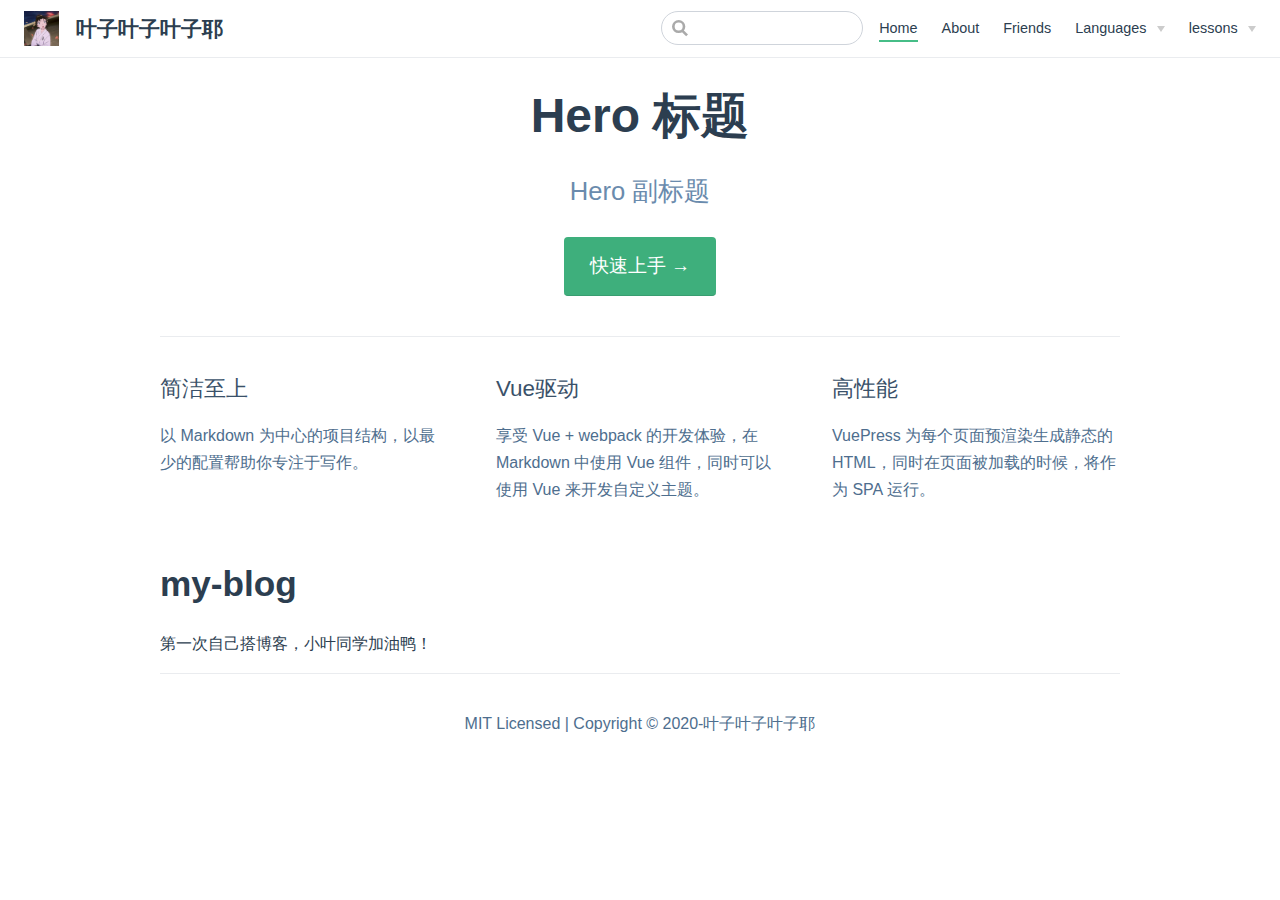
<file: index.html>
<!DOCTYPE html>
<html lang="en-US">
  <head>
    <meta charset="utf-8">
    <meta name="viewport" content="width=device-width,initial-scale=1">
    <title>叶子叶子叶子耶</title>
    <meta name="generator" content="VuePress 1.7.1">
    <link rel="icon" href="/favicon.ico">
    <meta name="description" content="小叶同学第一次搭博客！">
    <meta name="author" content="叶子叶子叶子耶">
    <meta name="keywords" content="叶同学的前端笔记">
    
    <link rel="preload" href="/assets/css/0.styles.e000d377.css" as="style"><link rel="preload" href="/assets/js/app.48985284.js" as="script"><link rel="preload" href="/assets/js/2.d0343db7.js" as="script"><link rel="preload" href="/assets/js/8.40599e83.js" as="script"><link rel="preload" href="/assets/js/3.9da8572f.js" as="script"><link rel="prefetch" href="/assets/js/10.44675d33.js"><link rel="prefetch" href="/assets/js/11.cfa44bb8.js"><link rel="prefetch" href="/assets/js/12.ea3e571d.js"><link rel="prefetch" href="/assets/js/13.a80c6550.js"><link rel="prefetch" href="/assets/js/4.ae2dc645.js"><link rel="prefetch" href="/assets/js/5.89a41289.js"><link rel="prefetch" href="/assets/js/6.02740b1b.js"><link rel="prefetch" href="/assets/js/7.6e132098.js"><link rel="prefetch" href="/assets/js/9.91f1e873.js">
    <link rel="stylesheet" href="/assets/css/0.styles.e000d377.css">
  </head>
  <body>
    <div id="app" data-server-rendered="true"><div class="theme-container no-sidebar"><header class="navbar"><div class="sidebar-button"><svg xmlns="http://www.w3.org/2000/svg" aria-hidden="true" role="img" viewBox="0 0 448 512" class="icon"><path fill="currentColor" d="M436 124H12c-6.627 0-12-5.373-12-12V80c0-6.627 5.373-12 12-12h424c6.627 0 12 5.373 12 12v32c0 6.627-5.373 12-12 12zm0 160H12c-6.627 0-12-5.373-12-12v-32c0-6.627 5.373-12 12-12h424c6.627 0 12 5.373 12 12v32c0 6.627-5.373 12-12 12zm0 160H12c-6.627 0-12-5.373-12-12v-32c0-6.627 5.373-12 12-12h424c6.627 0 12 5.373 12 12v32c0 6.627-5.373 12-12 12z"></path></svg></div> <a href="/" aria-current="page" class="home-link router-link-exact-active router-link-active"><img src="/assets/img/head.jpg" alt="叶子叶子叶子耶" class="logo"> <span class="site-name can-hide">叶子叶子叶子耶</span></a> <div class="links"><div class="search-box"><input aria-label="Search" autocomplete="off" spellcheck="false" value=""> <!----></div> <nav class="nav-links can-hide"><div class="nav-item"><a href="/" aria-current="page" class="nav-link router-link-exact-active router-link-active">
  Home
</a></div><div class="nav-item"><a href="/about/" class="nav-link">
  About
</a></div><div class="nav-item"><a href="/about/friends.html" class="nav-link">
  Friends
</a></div><div class="nav-item"><div class="dropdown-wrapper"><button type="button" aria-label="Language Menu" class="dropdown-title"><span class="title">Languages</span> <span class="arrow down"></span></button> <button type="button" aria-label="Language Menu" class="mobile-dropdown-title"><span class="title">Languages</span> <span class="arrow right"></span></button> <ul class="nav-dropdown" style="display:none;"><li class="dropdown-item"><!----> <a href="/language/chinese.html" class="nav-link">
  Chinese
</a></li><li class="dropdown-item"><!----> <a href="/language/japanese.html" class="nav-link">
  Japanese
</a></li></ul></div></div><div class="nav-item"><div class="dropdown-wrapper"><button type="button" aria-label="lessons" class="dropdown-title"><span class="title">lessons</span> <span class="arrow down"></span></button> <button type="button" aria-label="lessons" class="mobile-dropdown-title"><span class="title">lessons</span> <span class="arrow right"></span></button> <ul class="nav-dropdown" style="display:none;"><li class="dropdown-item"><h4>
          lesson1
        </h4> <ul class="dropdown-subitem-wrapper"><li class="dropdown-subitem"><a href="/language/chinese.html" class="nav-link">
  Chinese
</a></li></ul></li><li class="dropdown-item"><h4>
          lesson2
        </h4> <ul class="dropdown-subitem-wrapper"><li class="dropdown-subitem"><a href="/language/japanese.html" class="nav-link">
  Japanese
</a></li></ul></li></ul></div></div> <!----></nav></div></header> <div class="sidebar-mask"></div> <aside class="sidebar"><nav class="nav-links"><div class="nav-item"><a href="/" aria-current="page" class="nav-link router-link-exact-active router-link-active">
  Home
</a></div><div class="nav-item"><a href="/about/" class="nav-link">
  About
</a></div><div class="nav-item"><a href="/about/friends.html" class="nav-link">
  Friends
</a></div><div class="nav-item"><div class="dropdown-wrapper"><button type="button" aria-label="Language Menu" class="dropdown-title"><span class="title">Languages</span> <span class="arrow down"></span></button> <button type="button" aria-label="Language Menu" class="mobile-dropdown-title"><span class="title">Languages</span> <span class="arrow right"></span></button> <ul class="nav-dropdown" style="display:none;"><li class="dropdown-item"><!----> <a href="/language/chinese.html" class="nav-link">
  Chinese
</a></li><li class="dropdown-item"><!----> <a href="/language/japanese.html" class="nav-link">
  Japanese
</a></li></ul></div></div><div class="nav-item"><div class="dropdown-wrapper"><button type="button" aria-label="lessons" class="dropdown-title"><span class="title">lessons</span> <span class="arrow down"></span></button> <button type="button" aria-label="lessons" class="mobile-dropdown-title"><span class="title">lessons</span> <span class="arrow right"></span></button> <ul class="nav-dropdown" style="display:none;"><li class="dropdown-item"><h4>
          lesson1
        </h4> <ul class="dropdown-subitem-wrapper"><li class="dropdown-subitem"><a href="/language/chinese.html" class="nav-link">
  Chinese
</a></li></ul></li><li class="dropdown-item"><h4>
          lesson2
        </h4> <ul class="dropdown-subitem-wrapper"><li class="dropdown-subitem"><a href="/language/japanese.html" class="nav-link">
  Japanese
</a></li></ul></li></ul></div></div> <!----></nav>  <ul class="sidebar-links"><li><section class="sidebar-group depth-0"><p class="sidebar-heading open"><span>Home</span> <!----></p> <!----></section></li></ul> </aside> <main aria-labelledby="main-title" class="home"><header class="hero"><!----> <h1 id="main-title">
      Hero 标题
    </h1> <p class="description">
      Hero 副标题
    </p> <p class="action"><a href="/zh/guide/" class="nav-link action-button">
  快速上手 →
</a></p></header> <div class="features"><div class="feature"><h2>简洁至上</h2> <p>以 Markdown 为中心的项目结构，以最少的配置帮助你专注于写作。</p></div><div class="feature"><h2>Vue驱动</h2> <p>享受 Vue + webpack 的开发体验，在 Markdown 中使用 Vue 组件，同时可以使用 Vue 来开发自定义主题。</p></div><div class="feature"><h2>高性能</h2> <p>VuePress 为每个页面预渲染生成静态的 HTML，同时在页面被加载的时候，将作为 SPA 运行。</p></div></div> <div class="theme-default-content custom content__default"><h1 id="my-blog"><a href="#my-blog" class="header-anchor">#</a> my-blog</h1> <p>第一次自己搭博客，小叶同学加油鸭！</p></div> <div class="footer">
    MIT Licensed | Copyright © 2020-叶子叶子叶子耶
  </div></main></div><div class="global-ui"><!----><!----></div></div>
    <script src="/assets/js/app.48985284.js" defer></script><script src="/assets/js/2.d0343db7.js" defer></script><script src="/assets/js/8.40599e83.js" defer></script><script src="/assets/js/3.9da8572f.js" defer></script>
  </body>
</html>
</file>
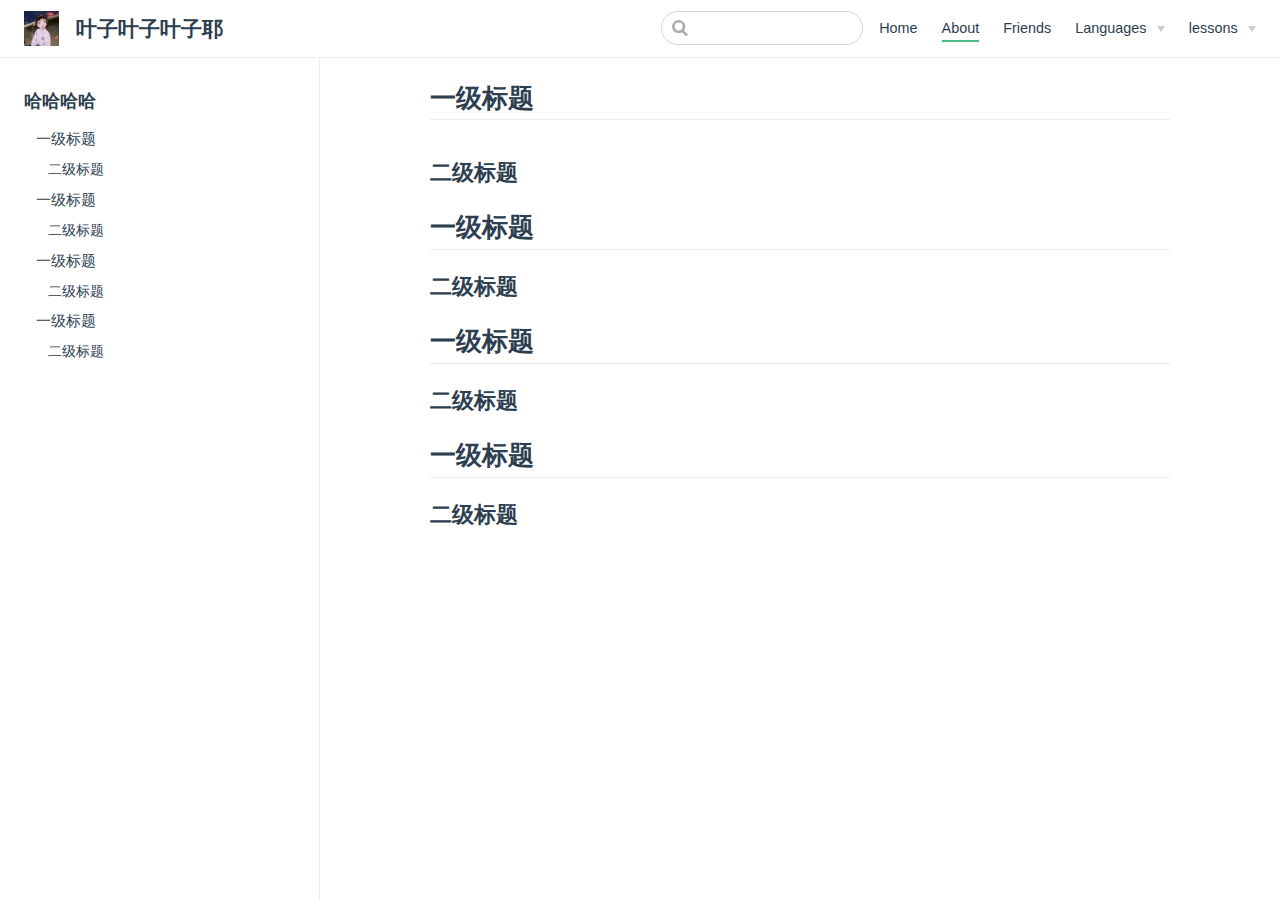
<file: about/index.html>
<!DOCTYPE html>
<html lang="en-US">
  <head>
    <meta charset="utf-8">
    <meta name="viewport" content="width=device-width,initial-scale=1">
    <title>哈哈哈哈 | 叶子叶子叶子耶</title>
    <meta name="generator" content="VuePress 1.7.1">
    <link rel="icon" href="/favicon.ico">
    <meta name="description" content="小叶同学第一次搭博客！">
    <meta name="author" content="叶子叶子叶子耶">
    <meta name="keywords" content="叶同学的前端笔记">
    
    <link rel="preload" href="/assets/css/0.styles.e000d377.css" as="style"><link rel="preload" href="/assets/js/app.48985284.js" as="script"><link rel="preload" href="/assets/js/2.d0343db7.js" as="script"><link rel="preload" href="/assets/js/9.91f1e873.js" as="script"><link rel="preload" href="/assets/js/3.9da8572f.js" as="script"><link rel="prefetch" href="/assets/js/10.44675d33.js"><link rel="prefetch" href="/assets/js/11.cfa44bb8.js"><link rel="prefetch" href="/assets/js/12.ea3e571d.js"><link rel="prefetch" href="/assets/js/13.a80c6550.js"><link rel="prefetch" href="/assets/js/4.ae2dc645.js"><link rel="prefetch" href="/assets/js/5.89a41289.js"><link rel="prefetch" href="/assets/js/6.02740b1b.js"><link rel="prefetch" href="/assets/js/7.6e132098.js"><link rel="prefetch" href="/assets/js/8.40599e83.js">
    <link rel="stylesheet" href="/assets/css/0.styles.e000d377.css">
  </head>
  <body>
    <div id="app" data-server-rendered="true"><div class="theme-container"><header class="navbar"><div class="sidebar-button"><svg xmlns="http://www.w3.org/2000/svg" aria-hidden="true" role="img" viewBox="0 0 448 512" class="icon"><path fill="currentColor" d="M436 124H12c-6.627 0-12-5.373-12-12V80c0-6.627 5.373-12 12-12h424c6.627 0 12 5.373 12 12v32c0 6.627-5.373 12-12 12zm0 160H12c-6.627 0-12-5.373-12-12v-32c0-6.627 5.373-12 12-12h424c6.627 0 12 5.373 12 12v32c0 6.627-5.373 12-12 12zm0 160H12c-6.627 0-12-5.373-12-12v-32c0-6.627 5.373-12 12-12h424c6.627 0 12 5.373 12 12v32c0 6.627-5.373 12-12 12z"></path></svg></div> <a href="/" class="home-link router-link-active"><img src="/assets/img/head.jpg" alt="叶子叶子叶子耶" class="logo"> <span class="site-name can-hide">叶子叶子叶子耶</span></a> <div class="links"><div class="search-box"><input aria-label="Search" autocomplete="off" spellcheck="false" value=""> <!----></div> <nav class="nav-links can-hide"><div class="nav-item"><a href="/" class="nav-link">
  Home
</a></div><div class="nav-item"><a href="/about/" aria-current="page" class="nav-link router-link-exact-active router-link-active">
  About
</a></div><div class="nav-item"><a href="/about/friends.html" class="nav-link">
  Friends
</a></div><div class="nav-item"><div class="dropdown-wrapper"><button type="button" aria-label="Language Menu" class="dropdown-title"><span class="title">Languages</span> <span class="arrow down"></span></button> <button type="button" aria-label="Language Menu" class="mobile-dropdown-title"><span class="title">Languages</span> <span class="arrow right"></span></button> <ul class="nav-dropdown" style="display:none;"><li class="dropdown-item"><!----> <a href="/language/chinese.html" class="nav-link">
  Chinese
</a></li><li class="dropdown-item"><!----> <a href="/language/japanese.html" class="nav-link">
  Japanese
</a></li></ul></div></div><div class="nav-item"><div class="dropdown-wrapper"><button type="button" aria-label="lessons" class="dropdown-title"><span class="title">lessons</span> <span class="arrow down"></span></button> <button type="button" aria-label="lessons" class="mobile-dropdown-title"><span class="title">lessons</span> <span class="arrow right"></span></button> <ul class="nav-dropdown" style="display:none;"><li class="dropdown-item"><h4>
          lesson1
        </h4> <ul class="dropdown-subitem-wrapper"><li class="dropdown-subitem"><a href="/language/chinese.html" class="nav-link">
  Chinese
</a></li></ul></li><li class="dropdown-item"><h4>
          lesson2
        </h4> <ul class="dropdown-subitem-wrapper"><li class="dropdown-subitem"><a href="/language/japanese.html" class="nav-link">
  Japanese
</a></li></ul></li></ul></div></div> <!----></nav></div></header> <div class="sidebar-mask"></div> <aside class="sidebar"><nav class="nav-links"><div class="nav-item"><a href="/" class="nav-link">
  Home
</a></div><div class="nav-item"><a href="/about/" aria-current="page" class="nav-link router-link-exact-active router-link-active">
  About
</a></div><div class="nav-item"><a href="/about/friends.html" class="nav-link">
  Friends
</a></div><div class="nav-item"><div class="dropdown-wrapper"><button type="button" aria-label="Language Menu" class="dropdown-title"><span class="title">Languages</span> <span class="arrow down"></span></button> <button type="button" aria-label="Language Menu" class="mobile-dropdown-title"><span class="title">Languages</span> <span class="arrow right"></span></button> <ul class="nav-dropdown" style="display:none;"><li class="dropdown-item"><!----> <a href="/language/chinese.html" class="nav-link">
  Chinese
</a></li><li class="dropdown-item"><!----> <a href="/language/japanese.html" class="nav-link">
  Japanese
</a></li></ul></div></div><div class="nav-item"><div class="dropdown-wrapper"><button type="button" aria-label="lessons" class="dropdown-title"><span class="title">lessons</span> <span class="arrow down"></span></button> <button type="button" aria-label="lessons" class="mobile-dropdown-title"><span class="title">lessons</span> <span class="arrow right"></span></button> <ul class="nav-dropdown" style="display:none;"><li class="dropdown-item"><h4>
          lesson1
        </h4> <ul class="dropdown-subitem-wrapper"><li class="dropdown-subitem"><a href="/language/chinese.html" class="nav-link">
  Chinese
</a></li></ul></li><li class="dropdown-item"><h4>
          lesson2
        </h4> <ul class="dropdown-subitem-wrapper"><li class="dropdown-subitem"><a href="/language/japanese.html" class="nav-link">
  Japanese
</a></li></ul></li></ul></div></div> <!----></nav>  <ul class="sidebar-links"><li><section class="sidebar-group depth-0"><p class="sidebar-heading open"><span>哈哈哈哈</span> <!----></p> <ul class="sidebar-links sidebar-group-items"><li><a href="/about/#一级标题" class="sidebar-link">一级标题</a><ul class="sidebar-sub-headers"><li class="sidebar-sub-header"><a href="/about/#二级标题" class="sidebar-link">二级标题</a></li></ul></li><li><a href="/about/#一级标题-2" class="sidebar-link">一级标题</a><ul class="sidebar-sub-headers"><li class="sidebar-sub-header"><a href="/about/#二级标题-2" class="sidebar-link">二级标题</a></li></ul></li><li><a href="/about/#一级标题-3" class="sidebar-link">一级标题</a><ul class="sidebar-sub-headers"><li class="sidebar-sub-header"><a href="/about/#二级标题-3" class="sidebar-link">二级标题</a></li></ul></li><li><a href="/about/#一级标题-4" class="sidebar-link">一级标题</a><ul class="sidebar-sub-headers"><li class="sidebar-sub-header"><a href="/about/#二级标题-4" class="sidebar-link">二级标题</a></li></ul></li></ul></section></li></ul> </aside> <main class="page"> <div class="theme-default-content content__default"><h2 id="一级标题"><a href="#一级标题" class="header-anchor">#</a> 一级标题</h2> <h3 id="二级标题"><a href="#二级标题" class="header-anchor">#</a> 二级标题</h3> <h2 id="一级标题-2"><a href="#一级标题-2" class="header-anchor">#</a> 一级标题</h2> <h3 id="二级标题-2"><a href="#二级标题-2" class="header-anchor">#</a> 二级标题</h3> <h2 id="一级标题-3"><a href="#一级标题-3" class="header-anchor">#</a> 一级标题</h2> <h3 id="二级标题-3"><a href="#二级标题-3" class="header-anchor">#</a> 二级标题</h3> <h2 id="一级标题-4"><a href="#一级标题-4" class="header-anchor">#</a> 一级标题</h2> <h3 id="二级标题-4"><a href="#二级标题-4" class="header-anchor">#</a> 二级标题</h3></div> <footer class="page-edit"><!----> <!----></footer> <!----> </main></div><div class="global-ui"><!----><!----></div></div>
    <script src="/assets/js/app.48985284.js" defer></script><script src="/assets/js/2.d0343db7.js" defer></script><script src="/assets/js/9.91f1e873.js" defer></script><script src="/assets/js/3.9da8572f.js" defer></script>
  </body>
</html>
</file>
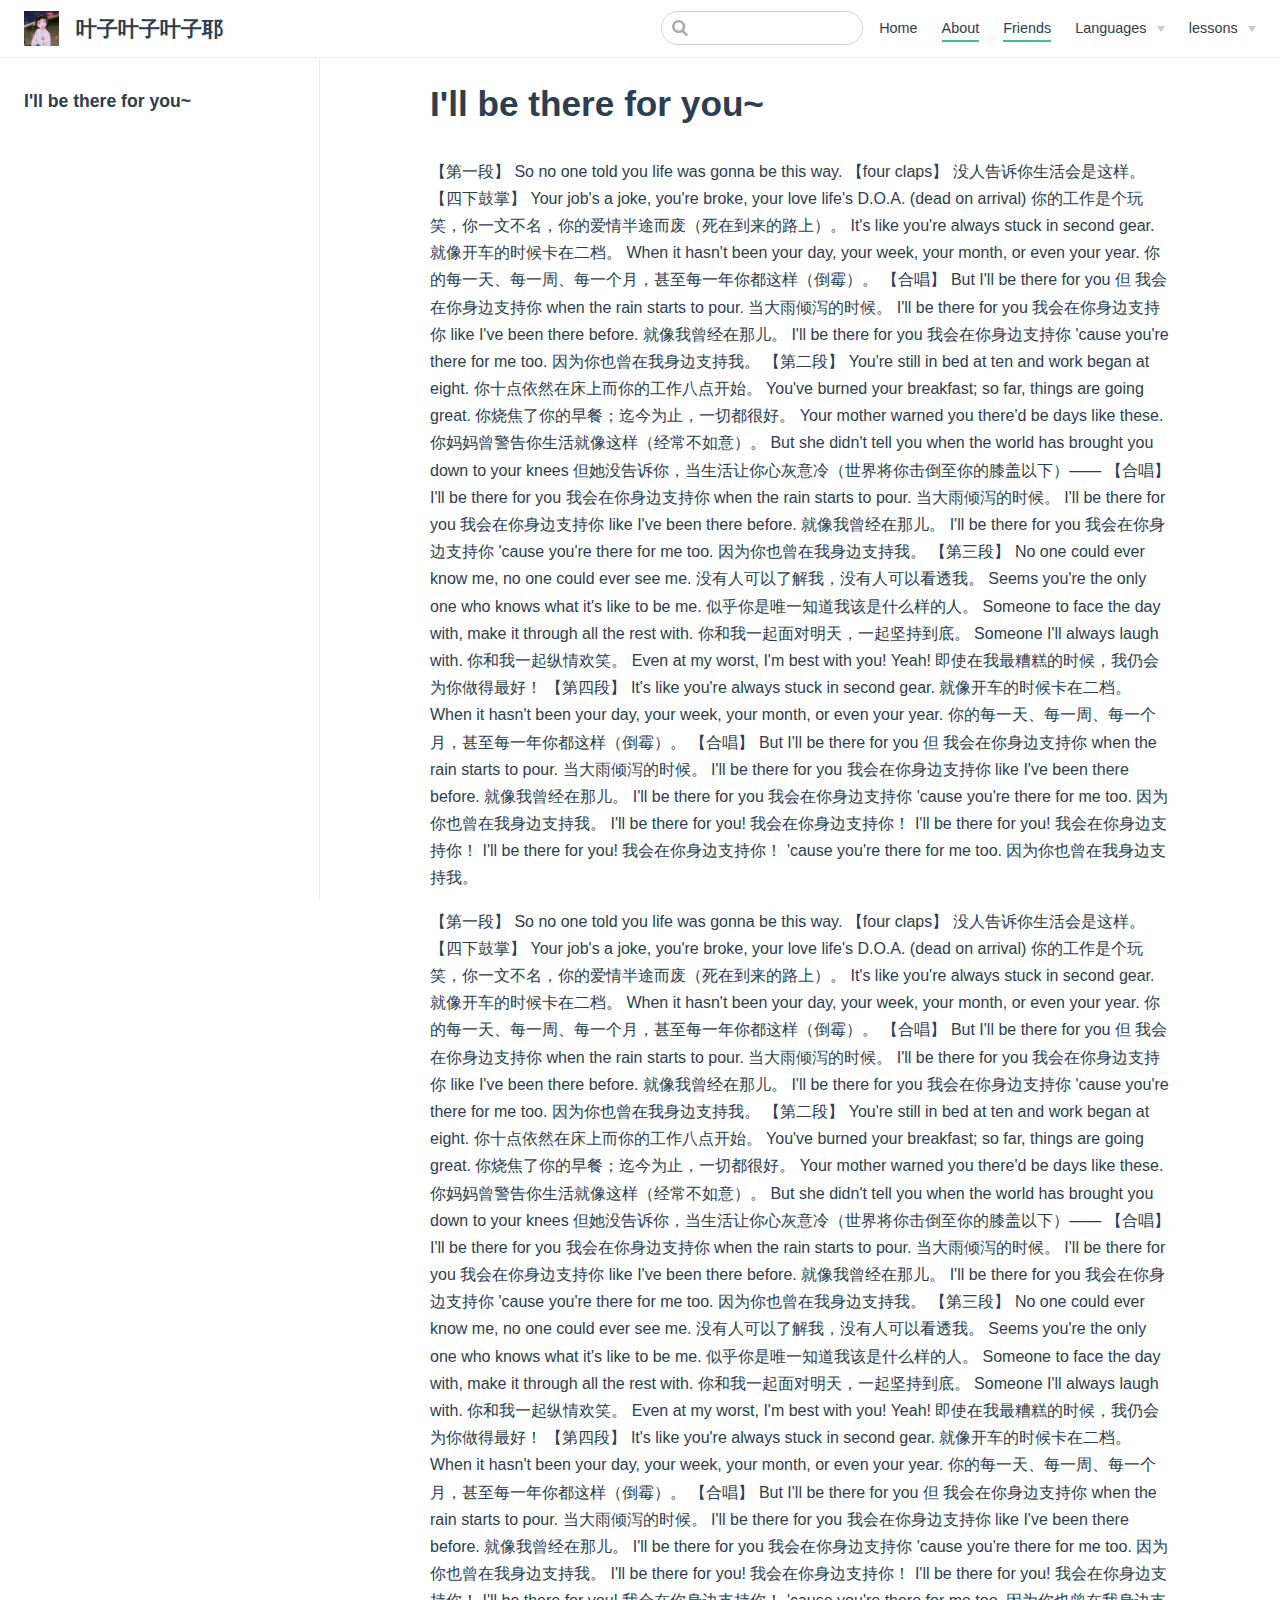
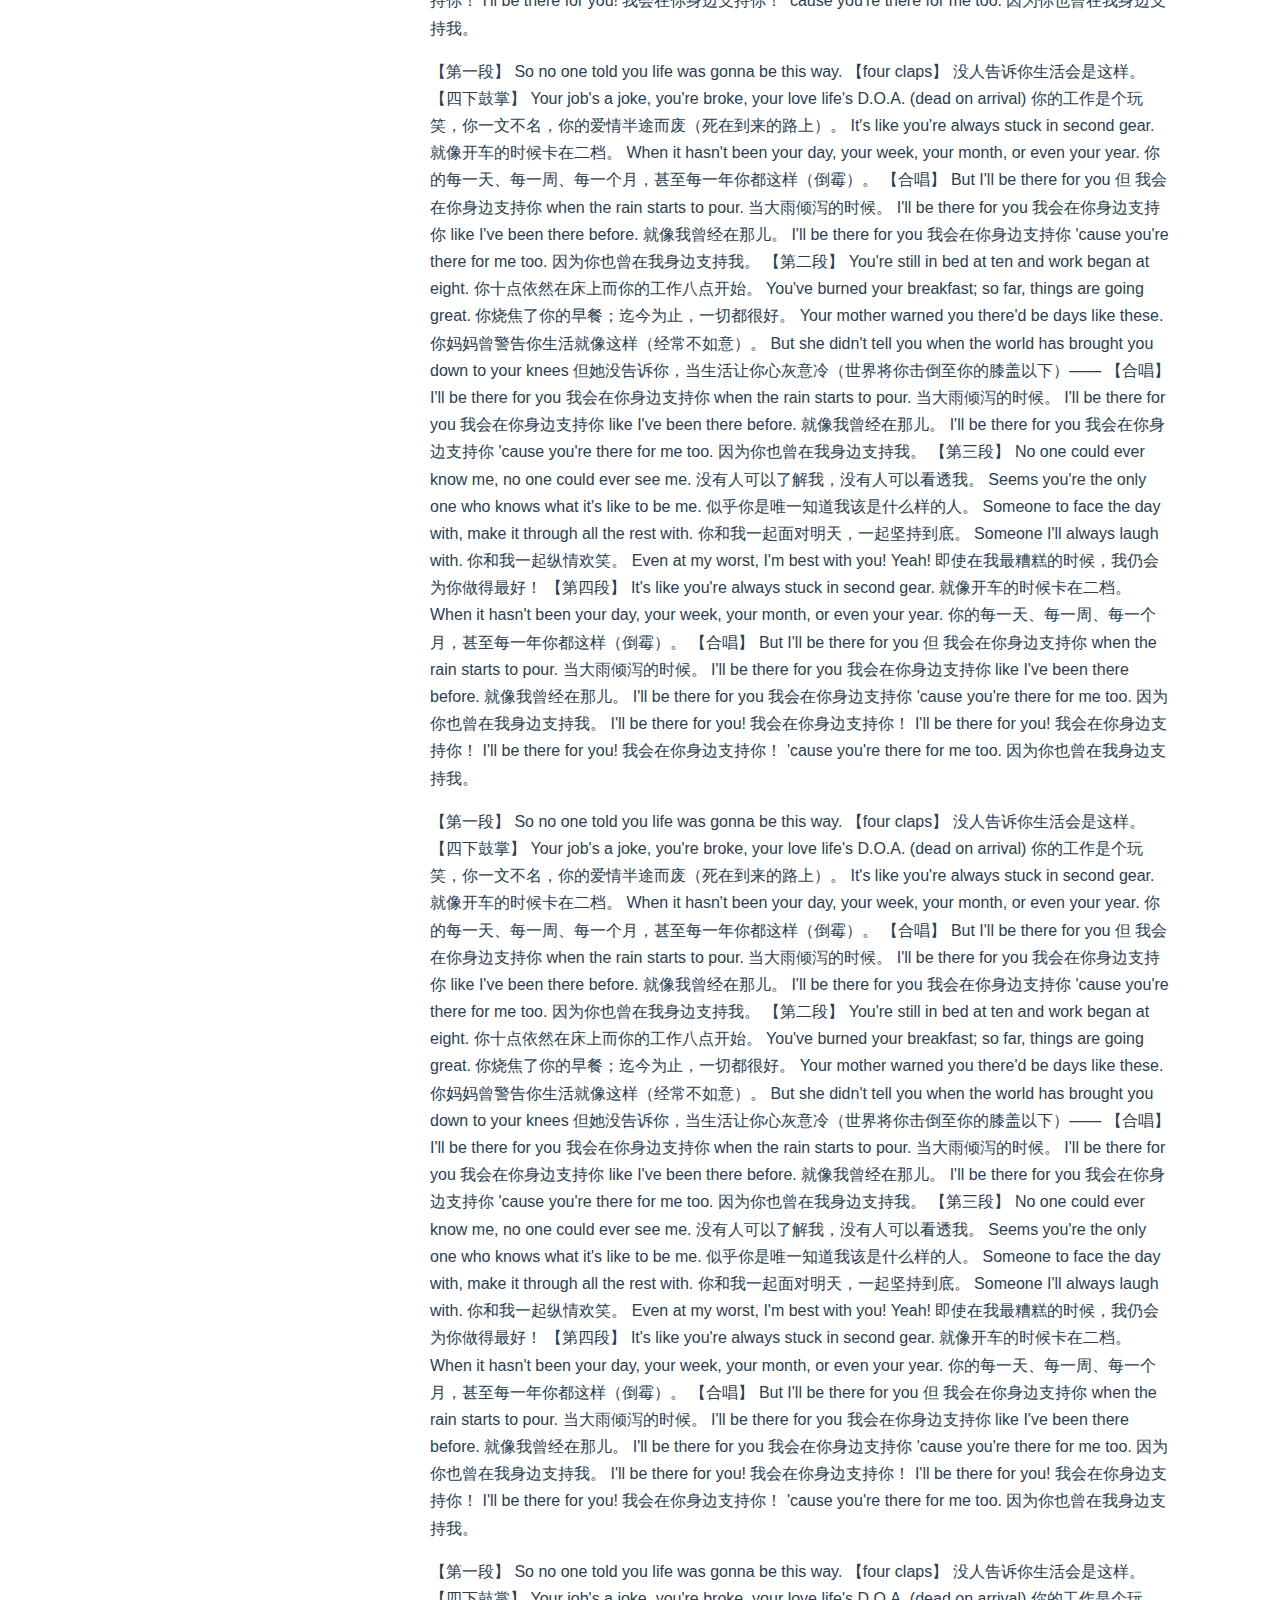
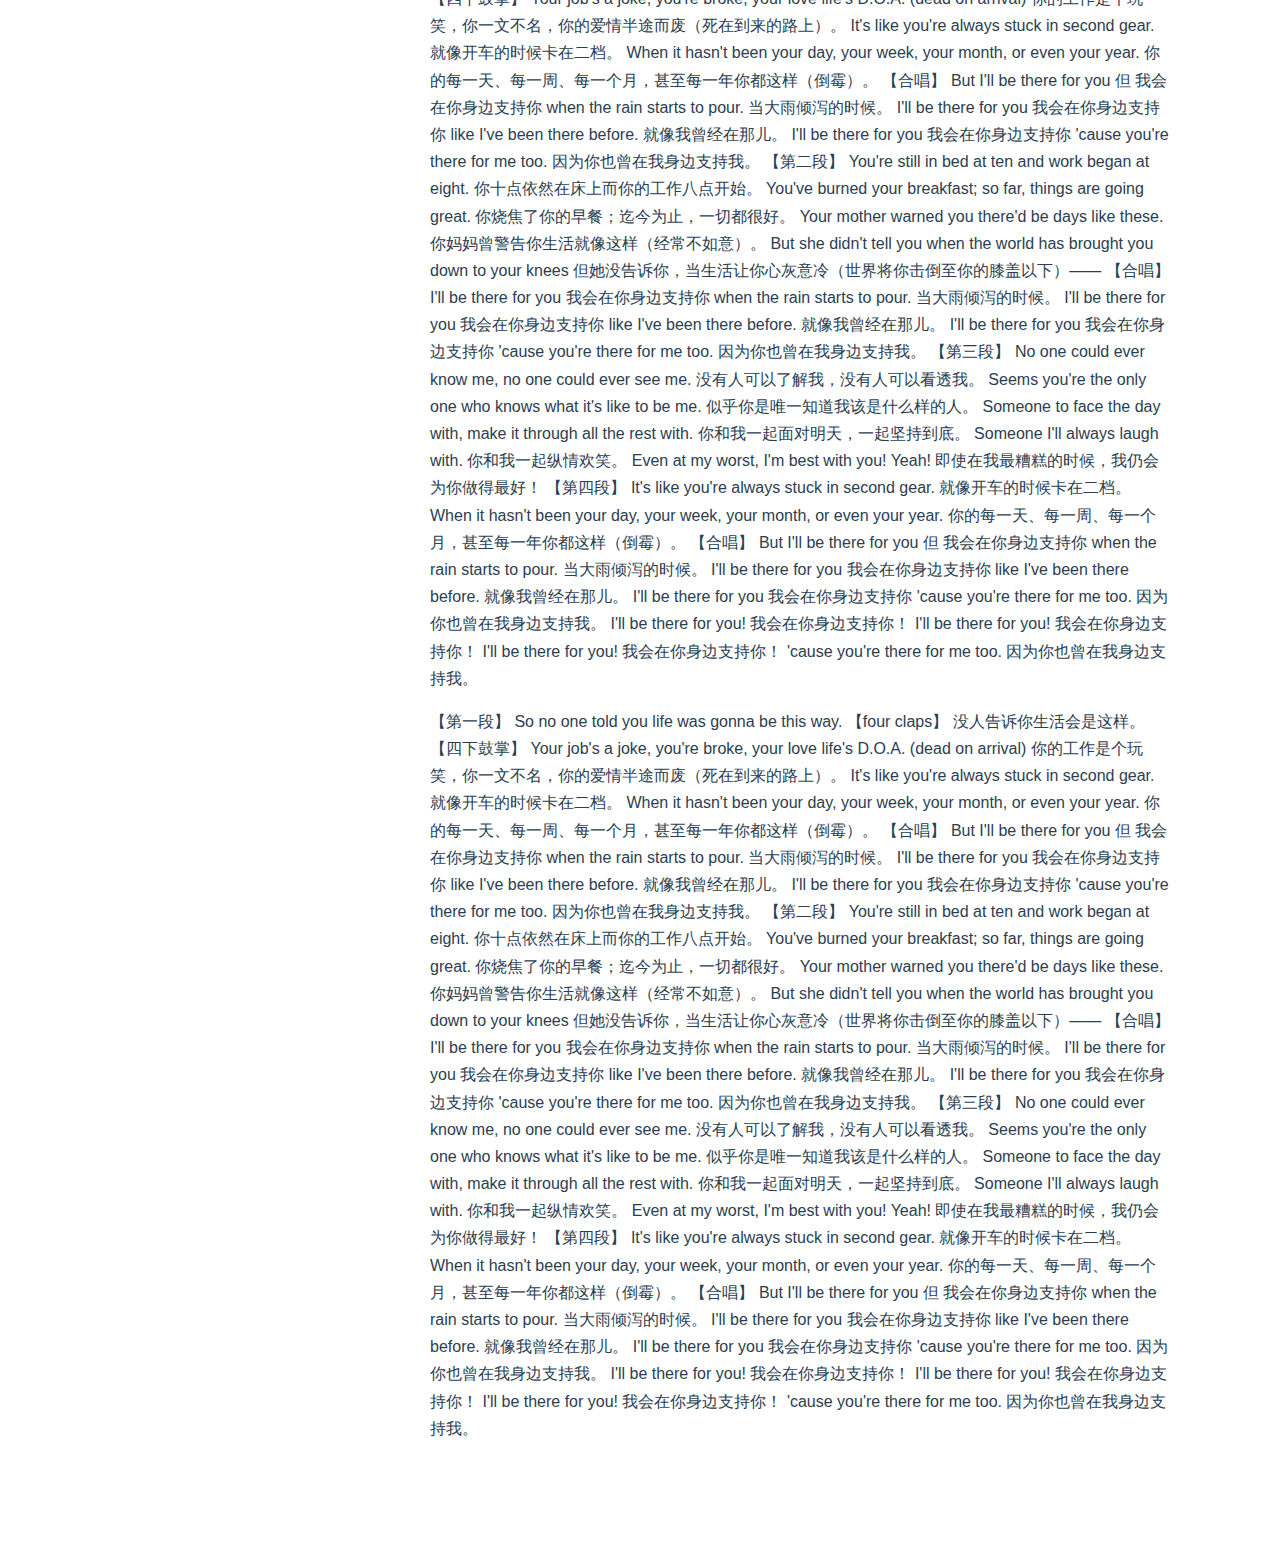
<file: about/friends.html>
<!DOCTYPE html>
<html lang="en-US">
  <head>
    <meta charset="utf-8">
    <meta name="viewport" content="width=device-width,initial-scale=1">
    <title>I&#39;ll be there for you~ | 叶子叶子叶子耶</title>
    <meta name="generator" content="VuePress 1.7.1">
    <link rel="icon" href="/favicon.ico">
    <meta name="description" content="小叶同学第一次搭博客！">
    <meta name="author" content="叶子叶子叶子耶">
    <meta name="keywords" content="叶同学的前端笔记">
    
    <link rel="preload" href="/assets/css/0.styles.e000d377.css" as="style"><link rel="preload" href="/assets/js/app.48985284.js" as="script"><link rel="preload" href="/assets/js/2.d0343db7.js" as="script"><link rel="preload" href="/assets/js/10.44675d33.js" as="script"><link rel="preload" href="/assets/js/3.9da8572f.js" as="script"><link rel="prefetch" href="/assets/js/11.cfa44bb8.js"><link rel="prefetch" href="/assets/js/12.ea3e571d.js"><link rel="prefetch" href="/assets/js/13.a80c6550.js"><link rel="prefetch" href="/assets/js/4.ae2dc645.js"><link rel="prefetch" href="/assets/js/5.89a41289.js"><link rel="prefetch" href="/assets/js/6.02740b1b.js"><link rel="prefetch" href="/assets/js/7.6e132098.js"><link rel="prefetch" href="/assets/js/8.40599e83.js"><link rel="prefetch" href="/assets/js/9.91f1e873.js">
    <link rel="stylesheet" href="/assets/css/0.styles.e000d377.css">
  </head>
  <body>
    <div id="app" data-server-rendered="true"><div class="theme-container"><header class="navbar"><div class="sidebar-button"><svg xmlns="http://www.w3.org/2000/svg" aria-hidden="true" role="img" viewBox="0 0 448 512" class="icon"><path fill="currentColor" d="M436 124H12c-6.627 0-12-5.373-12-12V80c0-6.627 5.373-12 12-12h424c6.627 0 12 5.373 12 12v32c0 6.627-5.373 12-12 12zm0 160H12c-6.627 0-12-5.373-12-12v-32c0-6.627 5.373-12 12-12h424c6.627 0 12 5.373 12 12v32c0 6.627-5.373 12-12 12zm0 160H12c-6.627 0-12-5.373-12-12v-32c0-6.627 5.373-12 12-12h424c6.627 0 12 5.373 12 12v32c0 6.627-5.373 12-12 12z"></path></svg></div> <a href="/" class="home-link router-link-active"><img src="/assets/img/head.jpg" alt="叶子叶子叶子耶" class="logo"> <span class="site-name can-hide">叶子叶子叶子耶</span></a> <div class="links"><div class="search-box"><input aria-label="Search" autocomplete="off" spellcheck="false" value=""> <!----></div> <nav class="nav-links can-hide"><div class="nav-item"><a href="/" class="nav-link">
  Home
</a></div><div class="nav-item"><a href="/about/" class="nav-link router-link-active">
  About
</a></div><div class="nav-item"><a href="/about/friends.html" aria-current="page" class="nav-link router-link-exact-active router-link-active">
  Friends
</a></div><div class="nav-item"><div class="dropdown-wrapper"><button type="button" aria-label="Language Menu" class="dropdown-title"><span class="title">Languages</span> <span class="arrow down"></span></button> <button type="button" aria-label="Language Menu" class="mobile-dropdown-title"><span class="title">Languages</span> <span class="arrow right"></span></button> <ul class="nav-dropdown" style="display:none;"><li class="dropdown-item"><!----> <a href="/language/chinese.html" class="nav-link">
  Chinese
</a></li><li class="dropdown-item"><!----> <a href="/language/japanese.html" class="nav-link">
  Japanese
</a></li></ul></div></div><div class="nav-item"><div class="dropdown-wrapper"><button type="button" aria-label="lessons" class="dropdown-title"><span class="title">lessons</span> <span class="arrow down"></span></button> <button type="button" aria-label="lessons" class="mobile-dropdown-title"><span class="title">lessons</span> <span class="arrow right"></span></button> <ul class="nav-dropdown" style="display:none;"><li class="dropdown-item"><h4>
          lesson1
        </h4> <ul class="dropdown-subitem-wrapper"><li class="dropdown-subitem"><a href="/language/chinese.html" class="nav-link">
  Chinese
</a></li></ul></li><li class="dropdown-item"><h4>
          lesson2
        </h4> <ul class="dropdown-subitem-wrapper"><li class="dropdown-subitem"><a href="/language/japanese.html" class="nav-link">
  Japanese
</a></li></ul></li></ul></div></div> <!----></nav></div></header> <div class="sidebar-mask"></div> <aside class="sidebar"><nav class="nav-links"><div class="nav-item"><a href="/" class="nav-link">
  Home
</a></div><div class="nav-item"><a href="/about/" class="nav-link router-link-active">
  About
</a></div><div class="nav-item"><a href="/about/friends.html" aria-current="page" class="nav-link router-link-exact-active router-link-active">
  Friends
</a></div><div class="nav-item"><div class="dropdown-wrapper"><button type="button" aria-label="Language Menu" class="dropdown-title"><span class="title">Languages</span> <span class="arrow down"></span></button> <button type="button" aria-label="Language Menu" class="mobile-dropdown-title"><span class="title">Languages</span> <span class="arrow right"></span></button> <ul class="nav-dropdown" style="display:none;"><li class="dropdown-item"><!----> <a href="/language/chinese.html" class="nav-link">
  Chinese
</a></li><li class="dropdown-item"><!----> <a href="/language/japanese.html" class="nav-link">
  Japanese
</a></li></ul></div></div><div class="nav-item"><div class="dropdown-wrapper"><button type="button" aria-label="lessons" class="dropdown-title"><span class="title">lessons</span> <span class="arrow down"></span></button> <button type="button" aria-label="lessons" class="mobile-dropdown-title"><span class="title">lessons</span> <span class="arrow right"></span></button> <ul class="nav-dropdown" style="display:none;"><li class="dropdown-item"><h4>
          lesson1
        </h4> <ul class="dropdown-subitem-wrapper"><li class="dropdown-subitem"><a href="/language/chinese.html" class="nav-link">
  Chinese
</a></li></ul></li><li class="dropdown-item"><h4>
          lesson2
        </h4> <ul class="dropdown-subitem-wrapper"><li class="dropdown-subitem"><a href="/language/japanese.html" class="nav-link">
  Japanese
</a></li></ul></li></ul></div></div> <!----></nav>  <ul class="sidebar-links"><li><section class="sidebar-group depth-0"><p class="sidebar-heading open"><span>I'll be there for you~</span> <!----></p> <!----></section></li></ul> </aside> <main class="page"> <div class="theme-default-content content__default"><h1 id="i-ll-be-there-for-you"><a href="#i-ll-be-there-for-you" class="header-anchor">#</a> I'll be there for you~</h1> <p>【第一段】
So no one told you life was gonna be this way. 【four claps】
没人告诉你生活会是这样。 【四下鼓掌】
Your job's a joke, you're broke, your love life's D.O.A. (dead on arrival)
你的工作是个玩笑，你一文不名，你的爱情半途而废（死在到来的路上）。
It's like you're always stuck in second gear.
就像开车的时候卡在二档。
When it hasn't been your day, your week, your month, or even your year.
你的每一天、每一周、每一个月，甚至每一年你都这样（倒霉）。
【合唱】
But I'll be there for you
但 我会在你身边支持你
when the rain starts to pour.
当大雨倾泻的时候。
I'll be there for you
我会在你身边支持你
like I've been there before.
就像我曾经在那儿。
I'll be there for you
我会在你身边支持你
'cause you're there for me too.
因为你也曾在我身边支持我。
【第二段】
You're still in bed at ten and work began at eight.
你十点依然在床上而你的工作八点开始。
You've burned your breakfast; so far, things are going great.
你烧焦了你的早餐；迄今为止，一切都很好。
Your mother warned you there'd be days like these.
你妈妈曾警告你生活就像这样（经常不如意）。
But she didn't tell you when the world has brought you down to your knees
但她没告诉你，当生活让你心灰意冷（世界将你击倒至你的膝盖以下）——
【合唱】
I'll be there for you
我会在你身边支持你
when the rain starts to pour.
当大雨倾泻的时候。
I'll be there for you
我会在你身边支持你
like I've been there before.
就像我曾经在那儿。
I'll be there for you
我会在你身边支持你
'cause you're there for me too.
因为你也曾在我身边支持我。
【第三段】
No one could ever know me, no one could ever see me.
没有人可以了解我，没有人可以看透我。
Seems you're the only one who knows what it's like to be me.
似乎你是唯一知道我该是什么样的人。
Someone to face the day with, make it through all the rest with.
你和我一起面对明天，一起坚持到底。
Someone I'll always laugh with.
你和我一起纵情欢笑。
Even at my worst, I'm best with you! Yeah!
即使在我最糟糕的时候，我仍会为你做得最好！
【第四段】
It's like you're always stuck in second gear.
就像开车的时候卡在二档。
When it hasn't been your day, your week, your month, or even your year.
你的每一天、每一周、每一个月，甚至每一年你都这样（倒霉）。
【合唱】
But I'll be there for you
但 我会在你身边支持你
when the rain starts to pour.
当大雨倾泻的时候。
I'll be there for you
我会在你身边支持你
like I've been there before.
就像我曾经在那儿。
I'll be there for you
我会在你身边支持你
'cause you're there for me too.
因为你也曾在我身边支持我。
I'll be there for you!
我会在你身边支持你！
I'll be there for you!
我会在你身边支持你！
I'll be there for you!
我会在你身边支持你！
'cause you're there for me too.
因为你也曾在我身边支持我。</p> <p>【第一段】
So no one told you life was gonna be this way. 【four claps】
没人告诉你生活会是这样。 【四下鼓掌】
Your job's a joke, you're broke, your love life's D.O.A. (dead on arrival)
你的工作是个玩笑，你一文不名，你的爱情半途而废（死在到来的路上）。
It's like you're always stuck in second gear.
就像开车的时候卡在二档。
When it hasn't been your day, your week, your month, or even your year.
你的每一天、每一周、每一个月，甚至每一年你都这样（倒霉）。
【合唱】
But I'll be there for you
但 我会在你身边支持你
when the rain starts to pour.
当大雨倾泻的时候。
I'll be there for you
我会在你身边支持你
like I've been there before.
就像我曾经在那儿。
I'll be there for you
我会在你身边支持你
'cause you're there for me too.
因为你也曾在我身边支持我。
【第二段】
You're still in bed at ten and work began at eight.
你十点依然在床上而你的工作八点开始。
You've burned your breakfast; so far, things are going great.
你烧焦了你的早餐；迄今为止，一切都很好。
Your mother warned you there'd be days like these.
你妈妈曾警告你生活就像这样（经常不如意）。
But she didn't tell you when the world has brought you down to your knees
但她没告诉你，当生活让你心灰意冷（世界将你击倒至你的膝盖以下）——
【合唱】
I'll be there for you
我会在你身边支持你
when the rain starts to pour.
当大雨倾泻的时候。
I'll be there for you
我会在你身边支持你
like I've been there before.
就像我曾经在那儿。
I'll be there for you
我会在你身边支持你
'cause you're there for me too.
因为你也曾在我身边支持我。
【第三段】
No one could ever know me, no one could ever see me.
没有人可以了解我，没有人可以看透我。
Seems you're the only one who knows what it's like to be me.
似乎你是唯一知道我该是什么样的人。
Someone to face the day with, make it through all the rest with.
你和我一起面对明天，一起坚持到底。
Someone I'll always laugh with.
你和我一起纵情欢笑。
Even at my worst, I'm best with you! Yeah!
即使在我最糟糕的时候，我仍会为你做得最好！
【第四段】
It's like you're always stuck in second gear.
就像开车的时候卡在二档。
When it hasn't been your day, your week, your month, or even your year.
你的每一天、每一周、每一个月，甚至每一年你都这样（倒霉）。
【合唱】
But I'll be there for you
但 我会在你身边支持你
when the rain starts to pour.
当大雨倾泻的时候。
I'll be there for you
我会在你身边支持你
like I've been there before.
就像我曾经在那儿。
I'll be there for you
我会在你身边支持你
'cause you're there for me too.
因为你也曾在我身边支持我。
I'll be there for you!
我会在你身边支持你！
I'll be there for you!
我会在你身边支持你！
I'll be there for you!
我会在你身边支持你！
'cause you're there for me too.
因为你也曾在我身边支持我。</p> <p>【第一段】
So no one told you life was gonna be this way. 【four claps】
没人告诉你生活会是这样。 【四下鼓掌】
Your job's a joke, you're broke, your love life's D.O.A. (dead on arrival)
你的工作是个玩笑，你一文不名，你的爱情半途而废（死在到来的路上）。
It's like you're always stuck in second gear.
就像开车的时候卡在二档。
When it hasn't been your day, your week, your month, or even your year.
你的每一天、每一周、每一个月，甚至每一年你都这样（倒霉）。
【合唱】
But I'll be there for you
但 我会在你身边支持你
when the rain starts to pour.
当大雨倾泻的时候。
I'll be there for you
我会在你身边支持你
like I've been there before.
就像我曾经在那儿。
I'll be there for you
我会在你身边支持你
'cause you're there for me too.
因为你也曾在我身边支持我。
【第二段】
You're still in bed at ten and work began at eight.
你十点依然在床上而你的工作八点开始。
You've burned your breakfast; so far, things are going great.
你烧焦了你的早餐；迄今为止，一切都很好。
Your mother warned you there'd be days like these.
你妈妈曾警告你生活就像这样（经常不如意）。
But she didn't tell you when the world has brought you down to your knees
但她没告诉你，当生活让你心灰意冷（世界将你击倒至你的膝盖以下）——
【合唱】
I'll be there for you
我会在你身边支持你
when the rain starts to pour.
当大雨倾泻的时候。
I'll be there for you
我会在你身边支持你
like I've been there before.
就像我曾经在那儿。
I'll be there for you
我会在你身边支持你
'cause you're there for me too.
因为你也曾在我身边支持我。
【第三段】
No one could ever know me, no one could ever see me.
没有人可以了解我，没有人可以看透我。
Seems you're the only one who knows what it's like to be me.
似乎你是唯一知道我该是什么样的人。
Someone to face the day with, make it through all the rest with.
你和我一起面对明天，一起坚持到底。
Someone I'll always laugh with.
你和我一起纵情欢笑。
Even at my worst, I'm best with you! Yeah!
即使在我最糟糕的时候，我仍会为你做得最好！
【第四段】
It's like you're always stuck in second gear.
就像开车的时候卡在二档。
When it hasn't been your day, your week, your month, or even your year.
你的每一天、每一周、每一个月，甚至每一年你都这样（倒霉）。
【合唱】
But I'll be there for you
但 我会在你身边支持你
when the rain starts to pour.
当大雨倾泻的时候。
I'll be there for you
我会在你身边支持你
like I've been there before.
就像我曾经在那儿。
I'll be there for you
我会在你身边支持你
'cause you're there for me too.
因为你也曾在我身边支持我。
I'll be there for you!
我会在你身边支持你！
I'll be there for you!
我会在你身边支持你！
I'll be there for you!
我会在你身边支持你！
'cause you're there for me too.
因为你也曾在我身边支持我。</p> <p>【第一段】
So no one told you life was gonna be this way. 【four claps】
没人告诉你生活会是这样。 【四下鼓掌】
Your job's a joke, you're broke, your love life's D.O.A. (dead on arrival)
你的工作是个玩笑，你一文不名，你的爱情半途而废（死在到来的路上）。
It's like you're always stuck in second gear.
就像开车的时候卡在二档。
When it hasn't been your day, your week, your month, or even your year.
你的每一天、每一周、每一个月，甚至每一年你都这样（倒霉）。
【合唱】
But I'll be there for you
但 我会在你身边支持你
when the rain starts to pour.
当大雨倾泻的时候。
I'll be there for you
我会在你身边支持你
like I've been there before.
就像我曾经在那儿。
I'll be there for you
我会在你身边支持你
'cause you're there for me too.
因为你也曾在我身边支持我。
【第二段】
You're still in bed at ten and work began at eight.
你十点依然在床上而你的工作八点开始。
You've burned your breakfast; so far, things are going great.
你烧焦了你的早餐；迄今为止，一切都很好。
Your mother warned you there'd be days like these.
你妈妈曾警告你生活就像这样（经常不如意）。
But she didn't tell you when the world has brought you down to your knees
但她没告诉你，当生活让你心灰意冷（世界将你击倒至你的膝盖以下）——
【合唱】
I'll be there for you
我会在你身边支持你
when the rain starts to pour.
当大雨倾泻的时候。
I'll be there for you
我会在你身边支持你
like I've been there before.
就像我曾经在那儿。
I'll be there for you
我会在你身边支持你
'cause you're there for me too.
因为你也曾在我身边支持我。
【第三段】
No one could ever know me, no one could ever see me.
没有人可以了解我，没有人可以看透我。
Seems you're the only one who knows what it's like to be me.
似乎你是唯一知道我该是什么样的人。
Someone to face the day with, make it through all the rest with.
你和我一起面对明天，一起坚持到底。
Someone I'll always laugh with.
你和我一起纵情欢笑。
Even at my worst, I'm best with you! Yeah!
即使在我最糟糕的时候，我仍会为你做得最好！
【第四段】
It's like you're always stuck in second gear.
就像开车的时候卡在二档。
When it hasn't been your day, your week, your month, or even your year.
你的每一天、每一周、每一个月，甚至每一年你都这样（倒霉）。
【合唱】
But I'll be there for you
但 我会在你身边支持你
when the rain starts to pour.
当大雨倾泻的时候。
I'll be there for you
我会在你身边支持你
like I've been there before.
就像我曾经在那儿。
I'll be there for you
我会在你身边支持你
'cause you're there for me too.
因为你也曾在我身边支持我。
I'll be there for you!
我会在你身边支持你！
I'll be there for you!
我会在你身边支持你！
I'll be there for you!
我会在你身边支持你！
'cause you're there for me too.
因为你也曾在我身边支持我。</p> <p>【第一段】
So no one told you life was gonna be this way. 【four claps】
没人告诉你生活会是这样。 【四下鼓掌】
Your job's a joke, you're broke, your love life's D.O.A. (dead on arrival)
你的工作是个玩笑，你一文不名，你的爱情半途而废（死在到来的路上）。
It's like you're always stuck in second gear.
就像开车的时候卡在二档。
When it hasn't been your day, your week, your month, or even your year.
你的每一天、每一周、每一个月，甚至每一年你都这样（倒霉）。
【合唱】
But I'll be there for you
但 我会在你身边支持你
when the rain starts to pour.
当大雨倾泻的时候。
I'll be there for you
我会在你身边支持你
like I've been there before.
就像我曾经在那儿。
I'll be there for you
我会在你身边支持你
'cause you're there for me too.
因为你也曾在我身边支持我。
【第二段】
You're still in bed at ten and work began at eight.
你十点依然在床上而你的工作八点开始。
You've burned your breakfast; so far, things are going great.
你烧焦了你的早餐；迄今为止，一切都很好。
Your mother warned you there'd be days like these.
你妈妈曾警告你生活就像这样（经常不如意）。
But she didn't tell you when the world has brought you down to your knees
但她没告诉你，当生活让你心灰意冷（世界将你击倒至你的膝盖以下）——
【合唱】
I'll be there for you
我会在你身边支持你
when the rain starts to pour.
当大雨倾泻的时候。
I'll be there for you
我会在你身边支持你
like I've been there before.
就像我曾经在那儿。
I'll be there for you
我会在你身边支持你
'cause you're there for me too.
因为你也曾在我身边支持我。
【第三段】
No one could ever know me, no one could ever see me.
没有人可以了解我，没有人可以看透我。
Seems you're the only one who knows what it's like to be me.
似乎你是唯一知道我该是什么样的人。
Someone to face the day with, make it through all the rest with.
你和我一起面对明天，一起坚持到底。
Someone I'll always laugh with.
你和我一起纵情欢笑。
Even at my worst, I'm best with you! Yeah!
即使在我最糟糕的时候，我仍会为你做得最好！
【第四段】
It's like you're always stuck in second gear.
就像开车的时候卡在二档。
When it hasn't been your day, your week, your month, or even your year.
你的每一天、每一周、每一个月，甚至每一年你都这样（倒霉）。
【合唱】
But I'll be there for you
但 我会在你身边支持你
when the rain starts to pour.
当大雨倾泻的时候。
I'll be there for you
我会在你身边支持你
like I've been there before.
就像我曾经在那儿。
I'll be there for you
我会在你身边支持你
'cause you're there for me too.
因为你也曾在我身边支持我。
I'll be there for you!
我会在你身边支持你！
I'll be there for you!
我会在你身边支持你！
I'll be there for you!
我会在你身边支持你！
'cause you're there for me too.
因为你也曾在我身边支持我。</p> <p>【第一段】
So no one told you life was gonna be this way. 【four claps】
没人告诉你生活会是这样。 【四下鼓掌】
Your job's a joke, you're broke, your love life's D.O.A. (dead on arrival)
你的工作是个玩笑，你一文不名，你的爱情半途而废（死在到来的路上）。
It's like you're always stuck in second gear.
就像开车的时候卡在二档。
When it hasn't been your day, your week, your month, or even your year.
你的每一天、每一周、每一个月，甚至每一年你都这样（倒霉）。
【合唱】
But I'll be there for you
但 我会在你身边支持你
when the rain starts to pour.
当大雨倾泻的时候。
I'll be there for you
我会在你身边支持你
like I've been there before.
就像我曾经在那儿。
I'll be there for you
我会在你身边支持你
'cause you're there for me too.
因为你也曾在我身边支持我。
【第二段】
You're still in bed at ten and work began at eight.
你十点依然在床上而你的工作八点开始。
You've burned your breakfast; so far, things are going great.
你烧焦了你的早餐；迄今为止，一切都很好。
Your mother warned you there'd be days like these.
你妈妈曾警告你生活就像这样（经常不如意）。
But she didn't tell you when the world has brought you down to your knees
但她没告诉你，当生活让你心灰意冷（世界将你击倒至你的膝盖以下）——
【合唱】
I'll be there for you
我会在你身边支持你
when the rain starts to pour.
当大雨倾泻的时候。
I'll be there for you
我会在你身边支持你
like I've been there before.
就像我曾经在那儿。
I'll be there for you
我会在你身边支持你
'cause you're there for me too.
因为你也曾在我身边支持我。
【第三段】
No one could ever know me, no one could ever see me.
没有人可以了解我，没有人可以看透我。
Seems you're the only one who knows what it's like to be me.
似乎你是唯一知道我该是什么样的人。
Someone to face the day with, make it through all the rest with.
你和我一起面对明天，一起坚持到底。
Someone I'll always laugh with.
你和我一起纵情欢笑。
Even at my worst, I'm best with you! Yeah!
即使在我最糟糕的时候，我仍会为你做得最好！
【第四段】
It's like you're always stuck in second gear.
就像开车的时候卡在二档。
When it hasn't been your day, your week, your month, or even your year.
你的每一天、每一周、每一个月，甚至每一年你都这样（倒霉）。
【合唱】
But I'll be there for you
但 我会在你身边支持你
when the rain starts to pour.
当大雨倾泻的时候。
I'll be there for you
我会在你身边支持你
like I've been there before.
就像我曾经在那儿。
I'll be there for you
我会在你身边支持你
'cause you're there for me too.
因为你也曾在我身边支持我。
I'll be there for you!
我会在你身边支持你！
I'll be there for you!
我会在你身边支持你！
I'll be there for you!
我会在你身边支持你！
'cause you're there for me too.
因为你也曾在我身边支持我。</p></div> <footer class="page-edit"><!----> <!----></footer> <!----> </main></div><div class="global-ui"><!----><!----></div></div>
    <script src="/assets/js/app.48985284.js" defer></script><script src="/assets/js/2.d0343db7.js" defer></script><script src="/assets/js/10.44675d33.js" defer></script><script src="/assets/js/3.9da8572f.js" defer></script>
  </body>
</html>
</file>
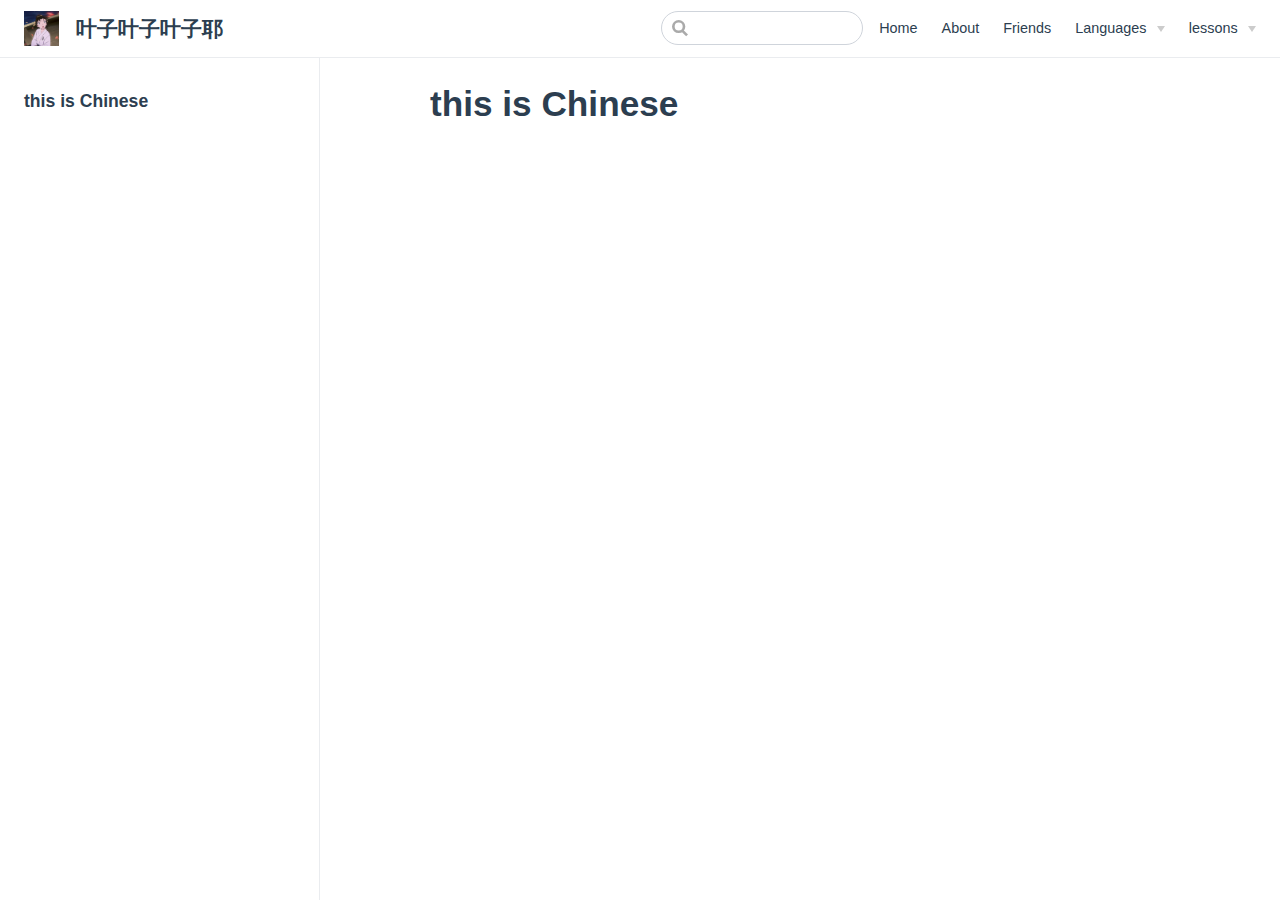
<file: language/chinese.html>
<!DOCTYPE html>
<html lang="en-US">
  <head>
    <meta charset="utf-8">
    <meta name="viewport" content="width=device-width,initial-scale=1">
    <title>this is Chinese | 叶子叶子叶子耶</title>
    <meta name="generator" content="VuePress 1.7.1">
    <link rel="icon" href="/favicon.ico">
    <meta name="description" content="小叶同学第一次搭博客！">
    <meta name="author" content="叶子叶子叶子耶">
    <meta name="keywords" content="叶同学的前端笔记">
    
    <link rel="preload" href="/assets/css/0.styles.e000d377.css" as="style"><link rel="preload" href="/assets/js/app.48985284.js" as="script"><link rel="preload" href="/assets/js/2.d0343db7.js" as="script"><link rel="preload" href="/assets/js/11.cfa44bb8.js" as="script"><link rel="preload" href="/assets/js/3.9da8572f.js" as="script"><link rel="prefetch" href="/assets/js/10.44675d33.js"><link rel="prefetch" href="/assets/js/12.ea3e571d.js"><link rel="prefetch" href="/assets/js/13.a80c6550.js"><link rel="prefetch" href="/assets/js/4.ae2dc645.js"><link rel="prefetch" href="/assets/js/5.89a41289.js"><link rel="prefetch" href="/assets/js/6.02740b1b.js"><link rel="prefetch" href="/assets/js/7.6e132098.js"><link rel="prefetch" href="/assets/js/8.40599e83.js"><link rel="prefetch" href="/assets/js/9.91f1e873.js">
    <link rel="stylesheet" href="/assets/css/0.styles.e000d377.css">
  </head>
  <body>
    <div id="app" data-server-rendered="true"><div class="theme-container"><header class="navbar"><div class="sidebar-button"><svg xmlns="http://www.w3.org/2000/svg" aria-hidden="true" role="img" viewBox="0 0 448 512" class="icon"><path fill="currentColor" d="M436 124H12c-6.627 0-12-5.373-12-12V80c0-6.627 5.373-12 12-12h424c6.627 0 12 5.373 12 12v32c0 6.627-5.373 12-12 12zm0 160H12c-6.627 0-12-5.373-12-12v-32c0-6.627 5.373-12 12-12h424c6.627 0 12 5.373 12 12v32c0 6.627-5.373 12-12 12zm0 160H12c-6.627 0-12-5.373-12-12v-32c0-6.627 5.373-12 12-12h424c6.627 0 12 5.373 12 12v32c0 6.627-5.373 12-12 12z"></path></svg></div> <a href="/" class="home-link router-link-active"><img src="/assets/img/head.jpg" alt="叶子叶子叶子耶" class="logo"> <span class="site-name can-hide">叶子叶子叶子耶</span></a> <div class="links"><div class="search-box"><input aria-label="Search" autocomplete="off" spellcheck="false" value=""> <!----></div> <nav class="nav-links can-hide"><div class="nav-item"><a href="/" class="nav-link">
  Home
</a></div><div class="nav-item"><a href="/about/" class="nav-link">
  About
</a></div><div class="nav-item"><a href="/about/friends.html" class="nav-link">
  Friends
</a></div><div class="nav-item"><div class="dropdown-wrapper"><button type="button" aria-label="Language Menu" class="dropdown-title"><span class="title">Languages</span> <span class="arrow down"></span></button> <button type="button" aria-label="Language Menu" class="mobile-dropdown-title"><span class="title">Languages</span> <span class="arrow right"></span></button> <ul class="nav-dropdown" style="display:none;"><li class="dropdown-item"><!----> <a href="/language/chinese.html" aria-current="page" class="nav-link router-link-exact-active router-link-active">
  Chinese
</a></li><li class="dropdown-item"><!----> <a href="/language/japanese.html" class="nav-link">
  Japanese
</a></li></ul></div></div><div class="nav-item"><div class="dropdown-wrapper"><button type="button" aria-label="lessons" class="dropdown-title"><span class="title">lessons</span> <span class="arrow down"></span></button> <button type="button" aria-label="lessons" class="mobile-dropdown-title"><span class="title">lessons</span> <span class="arrow right"></span></button> <ul class="nav-dropdown" style="display:none;"><li class="dropdown-item"><h4>
          lesson1
        </h4> <ul class="dropdown-subitem-wrapper"><li class="dropdown-subitem"><a href="/language/chinese.html" aria-current="page" class="nav-link router-link-exact-active router-link-active">
  Chinese
</a></li></ul></li><li class="dropdown-item"><h4>
          lesson2
        </h4> <ul class="dropdown-subitem-wrapper"><li class="dropdown-subitem"><a href="/language/japanese.html" class="nav-link">
  Japanese
</a></li></ul></li></ul></div></div> <!----></nav></div></header> <div class="sidebar-mask"></div> <aside class="sidebar"><nav class="nav-links"><div class="nav-item"><a href="/" class="nav-link">
  Home
</a></div><div class="nav-item"><a href="/about/" class="nav-link">
  About
</a></div><div class="nav-item"><a href="/about/friends.html" class="nav-link">
  Friends
</a></div><div class="nav-item"><div class="dropdown-wrapper"><button type="button" aria-label="Language Menu" class="dropdown-title"><span class="title">Languages</span> <span class="arrow down"></span></button> <button type="button" aria-label="Language Menu" class="mobile-dropdown-title"><span class="title">Languages</span> <span class="arrow right"></span></button> <ul class="nav-dropdown" style="display:none;"><li class="dropdown-item"><!----> <a href="/language/chinese.html" aria-current="page" class="nav-link router-link-exact-active router-link-active">
  Chinese
</a></li><li class="dropdown-item"><!----> <a href="/language/japanese.html" class="nav-link">
  Japanese
</a></li></ul></div></div><div class="nav-item"><div class="dropdown-wrapper"><button type="button" aria-label="lessons" class="dropdown-title"><span class="title">lessons</span> <span class="arrow down"></span></button> <button type="button" aria-label="lessons" class="mobile-dropdown-title"><span class="title">lessons</span> <span class="arrow right"></span></button> <ul class="nav-dropdown" style="display:none;"><li class="dropdown-item"><h4>
          lesson1
        </h4> <ul class="dropdown-subitem-wrapper"><li class="dropdown-subitem"><a href="/language/chinese.html" aria-current="page" class="nav-link router-link-exact-active router-link-active">
  Chinese
</a></li></ul></li><li class="dropdown-item"><h4>
          lesson2
        </h4> <ul class="dropdown-subitem-wrapper"><li class="dropdown-subitem"><a href="/language/japanese.html" class="nav-link">
  Japanese
</a></li></ul></li></ul></div></div> <!----></nav>  <ul class="sidebar-links"><li><section class="sidebar-group depth-0"><p class="sidebar-heading open"><span>this is Chinese</span> <!----></p> <!----></section></li></ul> </aside> <main class="page"> <div class="theme-default-content content__default"><h1 id="this-is-chinese"><a href="#this-is-chinese" class="header-anchor">#</a> this is Chinese</h1></div> <footer class="page-edit"><!----> <!----></footer> <!----> </main></div><div class="global-ui"><!----><!----></div></div>
    <script src="/assets/js/app.48985284.js" defer></script><script src="/assets/js/2.d0343db7.js" defer></script><script src="/assets/js/11.cfa44bb8.js" defer></script><script src="/assets/js/3.9da8572f.js" defer></script>
  </body>
</html>
</file>
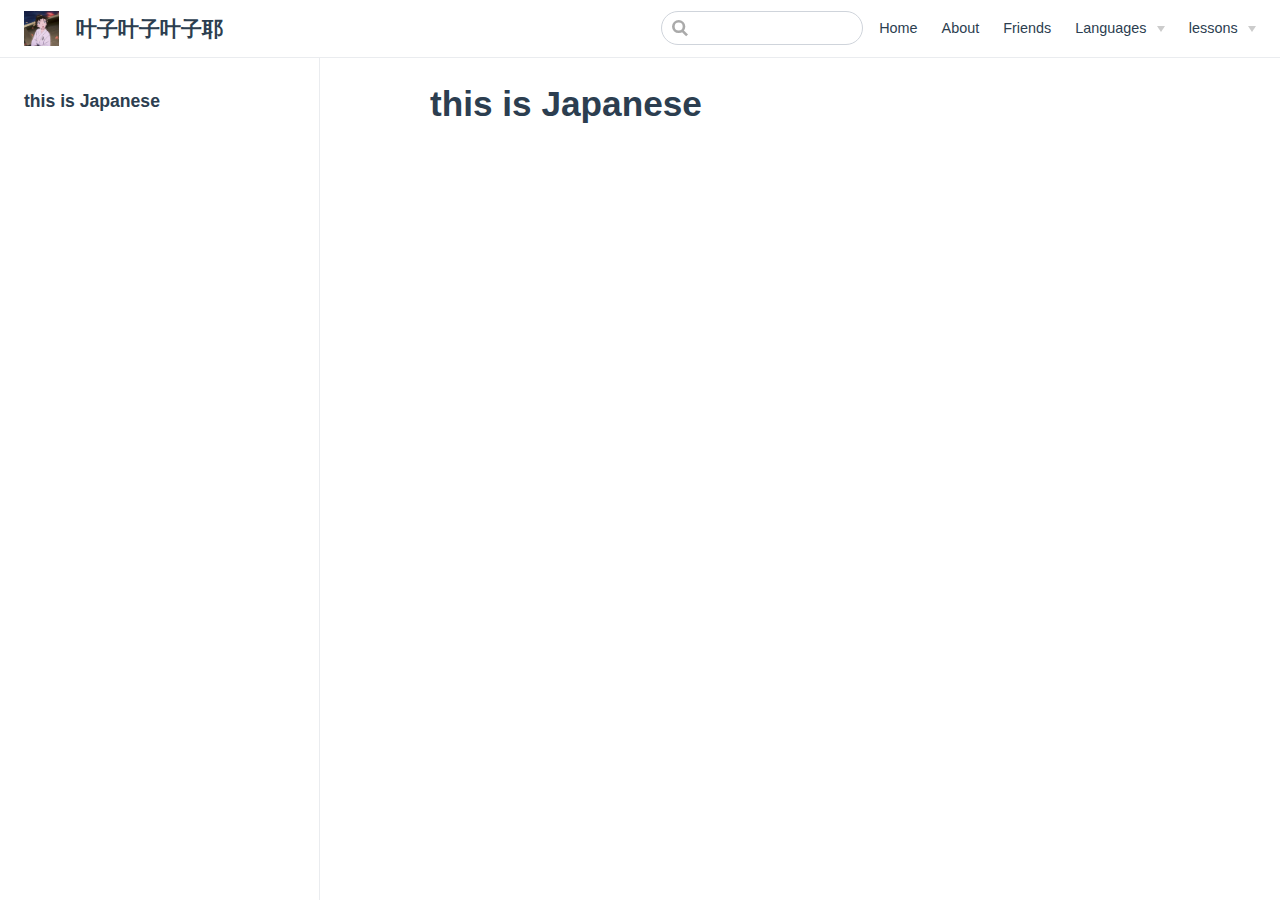
<file: language/japanese.html>
<!DOCTYPE html>
<html lang="en-US">
  <head>
    <meta charset="utf-8">
    <meta name="viewport" content="width=device-width,initial-scale=1">
    <title>this is Japanese | 叶子叶子叶子耶</title>
    <meta name="generator" content="VuePress 1.7.1">
    <link rel="icon" href="/favicon.ico">
    <meta name="description" content="小叶同学第一次搭博客！">
    <meta name="author" content="叶子叶子叶子耶">
    <meta name="keywords" content="叶同学的前端笔记">
    
    <link rel="preload" href="/assets/css/0.styles.e000d377.css" as="style"><link rel="preload" href="/assets/js/app.48985284.js" as="script"><link rel="preload" href="/assets/js/2.d0343db7.js" as="script"><link rel="preload" href="/assets/js/12.ea3e571d.js" as="script"><link rel="preload" href="/assets/js/3.9da8572f.js" as="script"><link rel="prefetch" href="/assets/js/10.44675d33.js"><link rel="prefetch" href="/assets/js/11.cfa44bb8.js"><link rel="prefetch" href="/assets/js/13.a80c6550.js"><link rel="prefetch" href="/assets/js/4.ae2dc645.js"><link rel="prefetch" href="/assets/js/5.89a41289.js"><link rel="prefetch" href="/assets/js/6.02740b1b.js"><link rel="prefetch" href="/assets/js/7.6e132098.js"><link rel="prefetch" href="/assets/js/8.40599e83.js"><link rel="prefetch" href="/assets/js/9.91f1e873.js">
    <link rel="stylesheet" href="/assets/css/0.styles.e000d377.css">
  </head>
  <body>
    <div id="app" data-server-rendered="true"><div class="theme-container"><header class="navbar"><div class="sidebar-button"><svg xmlns="http://www.w3.org/2000/svg" aria-hidden="true" role="img" viewBox="0 0 448 512" class="icon"><path fill="currentColor" d="M436 124H12c-6.627 0-12-5.373-12-12V80c0-6.627 5.373-12 12-12h424c6.627 0 12 5.373 12 12v32c0 6.627-5.373 12-12 12zm0 160H12c-6.627 0-12-5.373-12-12v-32c0-6.627 5.373-12 12-12h424c6.627 0 12 5.373 12 12v32c0 6.627-5.373 12-12 12zm0 160H12c-6.627 0-12-5.373-12-12v-32c0-6.627 5.373-12 12-12h424c6.627 0 12 5.373 12 12v32c0 6.627-5.373 12-12 12z"></path></svg></div> <a href="/" class="home-link router-link-active"><img src="/assets/img/head.jpg" alt="叶子叶子叶子耶" class="logo"> <span class="site-name can-hide">叶子叶子叶子耶</span></a> <div class="links"><div class="search-box"><input aria-label="Search" autocomplete="off" spellcheck="false" value=""> <!----></div> <nav class="nav-links can-hide"><div class="nav-item"><a href="/" class="nav-link">
  Home
</a></div><div class="nav-item"><a href="/about/" class="nav-link">
  About
</a></div><div class="nav-item"><a href="/about/friends.html" class="nav-link">
  Friends
</a></div><div class="nav-item"><div class="dropdown-wrapper"><button type="button" aria-label="Language Menu" class="dropdown-title"><span class="title">Languages</span> <span class="arrow down"></span></button> <button type="button" aria-label="Language Menu" class="mobile-dropdown-title"><span class="title">Languages</span> <span class="arrow right"></span></button> <ul class="nav-dropdown" style="display:none;"><li class="dropdown-item"><!----> <a href="/language/chinese.html" class="nav-link">
  Chinese
</a></li><li class="dropdown-item"><!----> <a href="/language/japanese.html" aria-current="page" class="nav-link router-link-exact-active router-link-active">
  Japanese
</a></li></ul></div></div><div class="nav-item"><div class="dropdown-wrapper"><button type="button" aria-label="lessons" class="dropdown-title"><span class="title">lessons</span> <span class="arrow down"></span></button> <button type="button" aria-label="lessons" class="mobile-dropdown-title"><span class="title">lessons</span> <span class="arrow right"></span></button> <ul class="nav-dropdown" style="display:none;"><li class="dropdown-item"><h4>
          lesson1
        </h4> <ul class="dropdown-subitem-wrapper"><li class="dropdown-subitem"><a href="/language/chinese.html" class="nav-link">
  Chinese
</a></li></ul></li><li class="dropdown-item"><h4>
          lesson2
        </h4> <ul class="dropdown-subitem-wrapper"><li class="dropdown-subitem"><a href="/language/japanese.html" aria-current="page" class="nav-link router-link-exact-active router-link-active">
  Japanese
</a></li></ul></li></ul></div></div> <!----></nav></div></header> <div class="sidebar-mask"></div> <aside class="sidebar"><nav class="nav-links"><div class="nav-item"><a href="/" class="nav-link">
  Home
</a></div><div class="nav-item"><a href="/about/" class="nav-link">
  About
</a></div><div class="nav-item"><a href="/about/friends.html" class="nav-link">
  Friends
</a></div><div class="nav-item"><div class="dropdown-wrapper"><button type="button" aria-label="Language Menu" class="dropdown-title"><span class="title">Languages</span> <span class="arrow down"></span></button> <button type="button" aria-label="Language Menu" class="mobile-dropdown-title"><span class="title">Languages</span> <span class="arrow right"></span></button> <ul class="nav-dropdown" style="display:none;"><li class="dropdown-item"><!----> <a href="/language/chinese.html" class="nav-link">
  Chinese
</a></li><li class="dropdown-item"><!----> <a href="/language/japanese.html" aria-current="page" class="nav-link router-link-exact-active router-link-active">
  Japanese
</a></li></ul></div></div><div class="nav-item"><div class="dropdown-wrapper"><button type="button" aria-label="lessons" class="dropdown-title"><span class="title">lessons</span> <span class="arrow down"></span></button> <button type="button" aria-label="lessons" class="mobile-dropdown-title"><span class="title">lessons</span> <span class="arrow right"></span></button> <ul class="nav-dropdown" style="display:none;"><li class="dropdown-item"><h4>
          lesson1
        </h4> <ul class="dropdown-subitem-wrapper"><li class="dropdown-subitem"><a href="/language/chinese.html" class="nav-link">
  Chinese
</a></li></ul></li><li class="dropdown-item"><h4>
          lesson2
        </h4> <ul class="dropdown-subitem-wrapper"><li class="dropdown-subitem"><a href="/language/japanese.html" aria-current="page" class="nav-link router-link-exact-active router-link-active">
  Japanese
</a></li></ul></li></ul></div></div> <!----></nav>  <ul class="sidebar-links"><li><section class="sidebar-group depth-0"><p class="sidebar-heading open"><span>this is Japanese</span> <!----></p> <!----></section></li></ul> </aside> <main class="page"> <div class="theme-default-content content__default"><h1 id="this-is-japanese"><a href="#this-is-japanese" class="header-anchor">#</a> this is Japanese</h1></div> <footer class="page-edit"><!----> <!----></footer> <!----> </main></div><div class="global-ui"><!----><!----></div></div>
    <script src="/assets/js/app.48985284.js" defer></script><script src="/assets/js/2.d0343db7.js" defer></script><script src="/assets/js/12.ea3e571d.js" defer></script><script src="/assets/js/3.9da8572f.js" defer></script>
  </body>
</html>
</file>
<file: assets/css/0.styles.e000d377.css>
code[class*=language-],pre[class*=language-]{color:#ccc;background:none;font-family:Consolas,Monaco,Andale Mono,Ubuntu Mono,monospace;font-size:1em;text-align:left;white-space:pre;word-spacing:normal;word-break:normal;word-wrap:normal;line-height:1.5;-moz-tab-size:4;-o-tab-size:4;tab-size:4;-webkit-hyphens:none;-ms-hyphens:none;hyphens:none}pre[class*=language-]{padding:1em;margin:.5em 0;overflow:auto}:not(pre)>code[class*=language-],pre[class*=language-]{background:#2d2d2d}:not(pre)>code[class*=language-]{padding:.1em;border-radius:.3em;white-space:normal}.token.block-comment,.token.cdata,.token.comment,.token.doctype,.token.prolog{color:#999}.token.punctuation{color:#ccc}.token.attr-name,.token.deleted,.token.namespace,.token.tag{color:#e2777a}.token.function-name{color:#6196cc}.token.boolean,.token.function,.token.number{color:#f08d49}.token.class-name,.token.constant,.token.property,.token.symbol{color:#f8c555}.token.atrule,.token.builtin,.token.important,.token.keyword,.token.selector{color:#cc99cd}.token.attr-value,.token.char,.token.regex,.token.string,.token.variable{color:#7ec699}.token.entity,.token.operator,.token.url{color:#67cdcc}.token.bold,.token.important{font-weight:700}.token.italic{font-style:italic}.token.entity{cursor:help}.token.inserted{color:green}.theme-default-content code{color:#476582;padding:.25rem .5rem;margin:0;font-size:.85em;background-color:rgba(27,31,35,.05);border-radius:3px}.theme-default-content code .token.deleted{color:#ec5975}.theme-default-content code .token.inserted{color:#3eaf7c}.theme-default-content pre,.theme-default-content pre[class*=language-]{line-height:1.4;padding:1.25rem 1.5rem;margin:.85rem 0;background-color:#282c34;border-radius:6px;overflow:auto}.theme-default-content pre[class*=language-] code,.theme-default-content pre code{color:#fff;padding:0;background-color:transparent;border-radius:0}div[class*=language-]{position:relative;background-color:#282c34;border-radius:6px}div[class*=language-] .highlight-lines{-webkit-user-select:none;-ms-user-select:none;user-select:none;padding-top:1.3rem;position:absolute;top:0;left:0;width:100%;line-height:1.4}div[class*=language-] .highlight-lines .highlighted{background-color:rgba(0,0,0,.66)}div[class*=language-] pre,div[class*=language-] pre[class*=language-]{background:transparent;position:relative;z-index:1}div[class*=language-]:before{position:absolute;z-index:3;top:.8em;right:1em;font-size:.75rem;color:hsla(0,0%,100%,.4)}div[class*=language-]:not(.line-numbers-mode) .line-numbers-wrapper{display:none}div[class*=language-].line-numbers-mode .highlight-lines .highlighted{position:relative}div[class*=language-].line-numbers-mode .highlight-lines .highlighted:before{content:" ";position:absolute;z-index:3;left:0;top:0;display:block;width:3.5rem;height:100%;background-color:rgba(0,0,0,.66)}div[class*=language-].line-numbers-mode pre{padding-left:4.5rem;vertical-align:middle}div[class*=language-].line-numbers-mode .line-numbers-wrapper{position:absolute;top:0;width:3.5rem;text-align:center;color:hsla(0,0%,100%,.3);padding:1.25rem 0;line-height:1.4}div[class*=language-].line-numbers-mode .line-numbers-wrapper br{-webkit-user-select:none;-ms-user-select:none;user-select:none}div[class*=language-].line-numbers-mode .line-numbers-wrapper .line-number{position:relative;z-index:4;-webkit-user-select:none;-ms-user-select:none;user-select:none;font-size:.85em}div[class*=language-].line-numbers-mode:after{content:"";position:absolute;z-index:2;top:0;left:0;width:3.5rem;height:100%;border-radius:6px 0 0 6px;border-right:1px solid rgba(0,0,0,.66);background-color:#282c34}div[class~=language-js]:before{content:"js"}div[class~=language-ts]:before{content:"ts"}div[class~=language-html]:before{content:"html"}div[class~=language-md]:before{content:"md"}div[class~=language-vue]:before{content:"vue"}div[class~=language-css]:before{content:"css"}div[class~=language-sass]:before{content:"sass"}div[class~=language-scss]:before{content:"scss"}div[class~=language-less]:before{content:"less"}div[class~=language-stylus]:before{content:"stylus"}div[class~=language-go]:before{content:"go"}div[class~=language-java]:before{content:"java"}div[class~=language-c]:before{content:"c"}div[class~=language-sh]:before{content:"sh"}div[class~=language-yaml]:before{content:"yaml"}div[class~=language-py]:before{content:"py"}div[class~=language-docker]:before{content:"docker"}div[class~=language-dockerfile]:before{content:"dockerfile"}div[class~=language-makefile]:before{content:"makefile"}div[class~=language-javascript]:before{content:"js"}div[class~=language-typescript]:before{content:"ts"}div[class~=language-markup]:before{content:"html"}div[class~=language-markdown]:before{content:"md"}div[class~=language-json]:before{content:"json"}div[class~=language-ruby]:before{content:"rb"}div[class~=language-python]:before{content:"py"}div[class~=language-bash]:before{content:"sh"}div[class~=language-php]:before{content:"php"}.custom-block .custom-block-title{font-weight:600;margin-bottom:-.4rem}.custom-block.danger,.custom-block.tip,.custom-block.warning{padding:.1rem 1.5rem;border-left-width:.5rem;border-left-style:solid;margin:1rem 0}.custom-block.tip{background-color:#f3f5f7;border-color:#42b983}.custom-block.warning{background-color:rgba(255,229,100,.3);border-color:#e7c000;color:#6b5900}.custom-block.warning .custom-block-title{color:#b29400}.custom-block.warning a{color:#2c3e50}.custom-block.danger{background-color:#ffe6e6;border-color:#c00;color:#4d0000}.custom-block.danger .custom-block-title{color:#900}.custom-block.danger a{color:#2c3e50}.custom-block.details{display:block;position:relative;border-radius:2px;margin:1.6em 0;padding:1.6em;background-color:#eee}.custom-block.details h4{margin-top:0}.custom-block.details figure:last-child,.custom-block.details p:last-child{margin-bottom:0;padding-bottom:0}.custom-block.details summary{outline:none;cursor:pointer}.arrow{display:inline-block;width:0;height:0}.arrow.up{border-bottom:6px solid #ccc}.arrow.down,.arrow.up{border-left:4px solid transparent;border-right:4px solid transparent}.arrow.down{border-top:6px solid #ccc}.arrow.right{border-left:6px solid #ccc}.arrow.left,.arrow.right{border-top:4px solid transparent;border-bottom:4px solid transparent}.arrow.left{border-right:6px solid #ccc}.theme-default-content:not(.custom){max-width:740px;margin:0 auto;padding:2rem 2.5rem}@media (max-width:959px){.theme-default-content:not(.custom){padding:2rem}}@media (max-width:419px){.theme-default-content:not(.custom){padding:1.5rem}}.table-of-contents .badge{vertical-align:middle}body,html{padding:0;margin:0;background-color:#fff}body{font-family:-apple-system,BlinkMacSystemFont,Segoe UI,Roboto,Oxygen,Ubuntu,Cantarell,Fira Sans,Droid Sans,Helvetica Neue,sans-serif;-webkit-font-smoothing:antialiased;-moz-osx-font-smoothing:grayscale;font-size:16px;color:#2c3e50}.page{padding-left:20rem}.navbar{z-index:20;right:0;height:3.6rem;background-color:#fff;box-sizing:border-box;border-bottom:1px solid #eaecef}.navbar,.sidebar-mask{position:fixed;top:0;left:0}.sidebar-mask{z-index:9;width:100vw;height:100vh;display:none}.sidebar{font-size:16px;background-color:#fff;width:20rem;position:fixed;z-index:10;margin:0;top:3.6rem;left:0;bottom:0;box-sizing:border-box;border-right:1px solid #eaecef;overflow-y:auto}.theme-default-content:not(.custom)>:first-child{margin-top:3.6rem}.theme-default-content:not(.custom) a:hover{text-decoration:underline}.theme-default-content:not(.custom) p.demo{padding:1rem 1.5rem;border:1px solid #ddd;border-radius:4px}.theme-default-content:not(.custom) img{max-width:100%}.theme-default-content.custom{padding:0;margin:0}.theme-default-content.custom img{max-width:100%}a{font-weight:500;text-decoration:none}a,p a code{color:#3eaf7c}p a code{font-weight:400}kbd{background:#eee;border:.15rem solid #ddd;border-bottom:.25rem solid #ddd;border-radius:.15rem;padding:0 .15em}blockquote{font-size:1rem;color:#999;border-left:.2rem solid #dfe2e5;margin:1rem 0;padding:.25rem 0 .25rem 1rem}blockquote>p{margin:0}ol,ul{padding-left:1.2em}strong{font-weight:600}h1,h2,h3,h4,h5,h6{font-weight:600;line-height:1.25}.theme-default-content:not(.custom)>h1,.theme-default-content:not(.custom)>h2,.theme-default-content:not(.custom)>h3,.theme-default-content:not(.custom)>h4,.theme-default-content:not(.custom)>h5,.theme-default-content:not(.custom)>h6{margin-top:-3.1rem;padding-top:4.6rem;margin-bottom:0}.theme-default-content:not(.custom)>h1:first-child,.theme-default-content:not(.custom)>h2:first-child,.theme-default-content:not(.custom)>h3:first-child,.theme-default-content:not(.custom)>h4:first-child,.theme-default-content:not(.custom)>h5:first-child,.theme-default-content:not(.custom)>h6:first-child{margin-top:-1.5rem;margin-bottom:1rem}.theme-default-content:not(.custom)>h1:first-child+.custom-block,.theme-default-content:not(.custom)>h1:first-child+p,.theme-default-content:not(.custom)>h1:first-child+pre,.theme-default-content:not(.custom)>h2:first-child+.custom-block,.theme-default-content:not(.custom)>h2:first-child+p,.theme-default-content:not(.custom)>h2:first-child+pre,.theme-default-content:not(.custom)>h3:first-child+.custom-block,.theme-default-content:not(.custom)>h3:first-child+p,.theme-default-content:not(.custom)>h3:first-child+pre,.theme-default-content:not(.custom)>h4:first-child+.custom-block,.theme-default-content:not(.custom)>h4:first-child+p,.theme-default-content:not(.custom)>h4:first-child+pre,.theme-default-content:not(.custom)>h5:first-child+.custom-block,.theme-default-content:not(.custom)>h5:first-child+p,.theme-default-content:not(.custom)>h5:first-child+pre,.theme-default-content:not(.custom)>h6:first-child+.custom-block,.theme-default-content:not(.custom)>h6:first-child+p,.theme-default-content:not(.custom)>h6:first-child+pre{margin-top:2rem}h1:hover .header-anchor,h2:hover .header-anchor,h3:hover .header-anchor,h4:hover .header-anchor,h5:hover .header-anchor,h6:hover .header-anchor{opacity:1}h1{font-size:2.2rem}h2{font-size:1.65rem;padding-bottom:.3rem;border-bottom:1px solid #eaecef}h3{font-size:1.35rem}a.header-anchor{font-size:.85em;float:left;margin-left:-.87em;padding-right:.23em;margin-top:.125em;opacity:0}a.header-anchor:hover{text-decoration:none}.line-number,code,kbd{font-family:source-code-pro,Menlo,Monaco,Consolas,Courier New,monospace}ol,p,ul{line-height:1.7}hr{border:0;border-top:1px solid #eaecef}table{border-collapse:collapse;margin:1rem 0;display:block;overflow-x:auto}tr{border-top:1px solid #dfe2e5}tr:nth-child(2n){background-color:#f6f8fa}td,th{border:1px solid #dfe2e5;padding:.6em 1em}.theme-container.sidebar-open .sidebar-mask{display:block}.theme-container.no-navbar .theme-default-content:not(.custom)>h1,.theme-container.no-navbar h2,.theme-container.no-navbar h3,.theme-container.no-navbar h4,.theme-container.no-navbar h5,.theme-container.no-navbar h6{margin-top:1.5rem;padding-top:0}.theme-container.no-navbar .sidebar{top:0}@media (min-width:720px){.theme-container.no-sidebar .sidebar{display:none}.theme-container.no-sidebar .page{padding-left:0}}@media (max-width:959px){.sidebar{font-size:15px;width:16.4rem}.page{padding-left:16.4rem}}@media (max-width:719px){.sidebar{top:0;padding-top:3.6rem;transform:translateX(-100%);transition:transform .2s ease}.page{padding-left:0}.theme-container.sidebar-open .sidebar{transform:translateX(0)}.theme-container.no-navbar .sidebar{padding-top:0}}@media (max-width:419px){h1{font-size:1.9rem}.theme-default-content div[class*=language-]{margin:.85rem -1.5rem;border-radius:0}}#nprogress{pointer-events:none}#nprogress .bar{background:#3eaf7c;position:fixed;z-index:1031;top:0;left:0;width:100%;height:2px}#nprogress .peg{display:block;position:absolute;right:0;width:100px;height:100%;box-shadow:0 0 10px #3eaf7c,0 0 5px #3eaf7c;opacity:1;transform:rotate(3deg) translateY(-4px)}#nprogress .spinner{display:block;position:fixed;z-index:1031;top:15px;right:15px}#nprogress .spinner-icon{width:18px;height:18px;box-sizing:border-box;border-color:#3eaf7c transparent transparent #3eaf7c;border-style:solid;border-width:2px;border-radius:50%;-webkit-animation:nprogress-spinner .4s linear infinite;animation:nprogress-spinner .4s linear infinite}.nprogress-custom-parent{overflow:hidden;position:relative}.nprogress-custom-parent #nprogress .bar,.nprogress-custom-parent #nprogress .spinner{position:absolute}@-webkit-keyframes nprogress-spinner{0%{transform:rotate(0deg)}to{transform:rotate(1turn)}}@keyframes nprogress-spinner{0%{transform:rotate(0deg)}to{transform:rotate(1turn)}}.go-to-top[data-v-5fd4ef0c]{cursor:pointer;position:fixed;bottom:2rem;right:2.5rem;width:2rem;color:#3eaf7c;z-index:1}.go-to-top[data-v-5fd4ef0c]:hover{color:#72cda4}@media (max-width:959px){.go-to-top[data-v-5fd4ef0c]{display:none}}.fade-enter-active[data-v-5fd4ef0c],.fade-leave-active[data-v-5fd4ef0c]{transition:opacity .3s}.fade-enter[data-v-5fd4ef0c],.fade-leave-to[data-v-5fd4ef0c]{opacity:0}.icon.outbound{color:#aaa;display:inline-block;vertical-align:middle;position:relative;top:-1px}.sr-only{position:absolute;width:1px;height:1px;padding:0;margin:-1px;overflow:hidden;clip:rect(0,0,0,0);white-space:nowrap;border-width:0}.home{padding:3.6rem 2rem 0;max-width:960px;margin:0 auto;display:block}.home .hero{text-align:center}.home .hero img{max-width:100%;max-height:280px;display:block;margin:3rem auto 1.5rem}.home .hero h1{font-size:3rem}.home .hero .action,.home .hero .description,.home .hero h1{margin:1.8rem auto}.home .hero .description{max-width:35rem;font-size:1.6rem;line-height:1.3;color:#6a8bad}.home .hero .action-button{display:inline-block;font-size:1.2rem;color:#fff;background-color:#3eaf7c;padding:.8rem 1.6rem;border-radius:4px;transition:background-color .1s ease;box-sizing:border-box;border-bottom:1px solid #389d70}.home .hero .action-button:hover{background-color:#4abf8a}.home .features{border-top:1px solid #eaecef;padding:1.2rem 0;margin-top:2.5rem;display:flex;flex-wrap:wrap;align-items:flex-start;align-content:stretch;justify-content:space-between}.home .feature{flex-grow:1;flex-basis:30%;max-width:30%}.home .feature h2{font-size:1.4rem;font-weight:500;border-bottom:none;padding-bottom:0;color:#3a5169}.home .feature p{color:#4e6e8e}.home .footer{padding:2.5rem;border-top:1px solid #eaecef;text-align:center;color:#4e6e8e}@media (max-width:719px){.home .features{flex-direction:column}.home .feature{max-width:100%;padding:0 2.5rem}}@media (max-width:419px){.home{padding-left:1.5rem;padding-right:1.5rem}.home .hero img{max-height:210px;margin:2rem auto 1.2rem}.home .hero h1{font-size:2rem}.home .hero .action,.home .hero .description,.home .hero h1{margin:1.2rem auto}.home .hero .description{font-size:1.2rem}.home .hero .action-button{font-size:1rem;padding:.6rem 1.2rem}.home .feature h2{font-size:1.25rem}}.search-box{display:inline-block;position:relative;margin-right:1rem}.search-box input{cursor:text;width:10rem;height:2rem;color:#4e6e8e;display:inline-block;border:1px solid #cfd4db;border-radius:2rem;font-size:.9rem;line-height:2rem;padding:0 .5rem 0 2rem;outline:none;transition:all .2s ease;background:#fff url(/assets/img/search.83621669.svg) .6rem .5rem no-repeat;background-size:1rem}.search-box input:focus{cursor:auto;border-color:#3eaf7c}.search-box .suggestions{background:#fff;width:20rem;position:absolute;top:2rem;border:1px solid #cfd4db;border-radius:6px;padding:.4rem;list-style-type:none}.search-box .suggestions.align-right{right:0}.search-box .suggestion{line-height:1.4;padding:.4rem .6rem;border-radius:4px;cursor:pointer}.search-box .suggestion a{white-space:normal;color:#5d82a6}.search-box .suggestion a .page-title{font-weight:600}.search-box .suggestion a .header{font-size:.9em;margin-left:.25em}.search-box .suggestion.focused{background-color:#f3f4f5}.search-box .suggestion.focused a{color:#3eaf7c}@media (max-width:959px){.search-box input{cursor:pointer;width:0;border-color:transparent;position:relative}.search-box input:focus{cursor:text;left:0;width:10rem}}@media (-ms-high-contrast:none){.search-box input{height:2rem}}@media (max-width:959px) and (min-width:719px){.search-box .suggestions{left:0}}@media (max-width:719px){.search-box{margin-right:0}.search-box input{left:1rem}.search-box .suggestions{right:0}}@media (max-width:419px){.search-box .suggestions{width:calc(100vw - 4rem)}.search-box input:focus{width:8rem}}.sidebar-button{cursor:pointer;display:none;width:1.25rem;height:1.25rem;position:absolute;padding:.6rem;top:.6rem;left:1rem}.sidebar-button .icon{display:block;width:1.25rem;height:1.25rem}@media (max-width:719px){.sidebar-button{display:block}}.dropdown-enter,.dropdown-leave-to{height:0!important}.dropdown-wrapper{cursor:pointer}.dropdown-wrapper .dropdown-title,.dropdown-wrapper .mobile-dropdown-title{display:block;font-size:.9rem;font-family:inherit;cursor:inherit;padding:inherit;line-height:1.4rem;background:transparent;border:none;font-weight:500;color:#2c3e50}.dropdown-wrapper .dropdown-title:hover,.dropdown-wrapper .mobile-dropdown-title:hover{border-color:transparent}.dropdown-wrapper .dropdown-title .arrow,.dropdown-wrapper .mobile-dropdown-title .arrow{vertical-align:middle;margin-top:-1px;margin-left:.4rem}.dropdown-wrapper .mobile-dropdown-title{display:none;font-weight:600}.dropdown-wrapper .mobile-dropdown-title font-size inherit:hover{color:#3eaf7c}.dropdown-wrapper .nav-dropdown .dropdown-item{color:inherit;line-height:1.7rem}.dropdown-wrapper .nav-dropdown .dropdown-item h4{margin:.45rem 0 0;border-top:1px solid #eee;padding:1rem 1.5rem .45rem 1.25rem}.dropdown-wrapper .nav-dropdown .dropdown-item .dropdown-subitem-wrapper{padding:0;list-style:none}.dropdown-wrapper .nav-dropdown .dropdown-item .dropdown-subitem-wrapper .dropdown-subitem{font-size:.9em}.dropdown-wrapper .nav-dropdown .dropdown-item a{display:block;line-height:1.7rem;position:relative;border-bottom:none;font-weight:400;margin-bottom:0;padding:0 1.5rem 0 1.25rem}.dropdown-wrapper .nav-dropdown .dropdown-item a.router-link-active,.dropdown-wrapper .nav-dropdown .dropdown-item a:hover{color:#3eaf7c}.dropdown-wrapper .nav-dropdown .dropdown-item a.router-link-active:after{content:"";width:0;height:0;border-left:5px solid #3eaf7c;border-top:3px solid transparent;border-bottom:3px solid transparent;position:absolute;top:calc(50% - 2px);left:9px}.dropdown-wrapper .nav-dropdown .dropdown-item:first-child h4{margin-top:0;padding-top:0;border-top:0}@media (max-width:719px){.dropdown-wrapper.open .dropdown-title{margin-bottom:.5rem}.dropdown-wrapper .dropdown-title{display:none}.dropdown-wrapper .mobile-dropdown-title{display:block}.dropdown-wrapper .nav-dropdown{transition:height .1s ease-out;overflow:hidden}.dropdown-wrapper .nav-dropdown .dropdown-item h4{border-top:0;margin-top:0;padding-top:0}.dropdown-wrapper .nav-dropdown .dropdown-item>a,.dropdown-wrapper .nav-dropdown .dropdown-item h4{font-size:15px;line-height:2rem}.dropdown-wrapper .nav-dropdown .dropdown-item .dropdown-subitem{font-size:14px;padding-left:1rem}}@media (min-width:719px){.dropdown-wrapper{height:1.8rem}.dropdown-wrapper.open .nav-dropdown,.dropdown-wrapper:hover .nav-dropdown{display:block!important}.dropdown-wrapper.open:blur{display:none}.dropdown-wrapper .nav-dropdown{display:none;height:auto!important;box-sizing:border-box;max-height:calc(100vh - 2.7rem);overflow-y:auto;position:absolute;top:100%;right:0;background-color:#fff;padding:.6rem 0;border:1px solid;border-color:#ddd #ddd #ccc;text-align:left;border-radius:.25rem;white-space:nowrap;margin:0}}.nav-links{display:inline-block}.nav-links a{line-height:1.4rem;color:inherit}.nav-links a.router-link-active,.nav-links a:hover{color:#3eaf7c}.nav-links .nav-item{position:relative;display:inline-block;margin-left:1.5rem;line-height:2rem}.nav-links .nav-item:first-child{margin-left:0}.nav-links .repo-link{margin-left:1.5rem}@media (max-width:719px){.nav-links .nav-item,.nav-links .repo-link{margin-left:0}}@media (min-width:719px){.nav-links a.router-link-active,.nav-links a:hover{color:#2c3e50}.nav-item>a:not(.external).router-link-active,.nav-item>a:not(.external):hover{margin-bottom:-2px;border-bottom:2px solid #46bd87}}.navbar{padding:.7rem 1.5rem;line-height:2.2rem}.navbar a,.navbar img,.navbar span{display:inline-block}.navbar .logo{height:2.2rem;min-width:2.2rem;margin-right:.8rem;vertical-align:top}.navbar .site-name{font-size:1.3rem;font-weight:600;color:#2c3e50;position:relative}.navbar .links{padding-left:1.5rem;box-sizing:border-box;background-color:#fff;white-space:nowrap;font-size:.9rem;position:absolute;right:1.5rem;top:.7rem;display:flex}.navbar .links .search-box{flex:0 0 auto;vertical-align:top}@media (max-width:719px){.navbar{padding-left:4rem}.navbar .can-hide{display:none}.navbar .links{padding-left:1.5rem}.navbar .site-name{width:calc(100vw - 9.4rem);overflow:hidden;white-space:nowrap;text-overflow:ellipsis}}.page-edit{max-width:740px;margin:0 auto;padding:2rem 2.5rem}@media (max-width:959px){.page-edit{padding:2rem}}@media (max-width:419px){.page-edit{padding:1.5rem}}.page-edit{padding-top:1rem;padding-bottom:1rem;overflow:auto}.page-edit .edit-link{display:inline-block}.page-edit .edit-link a{color:#4e6e8e;margin-right:.25rem}.page-edit .last-updated{float:right;font-size:.9em}.page-edit .last-updated .prefix{font-weight:500;color:#4e6e8e}.page-edit .last-updated .time{font-weight:400;color:#767676}@media (max-width:719px){.page-edit .edit-link{margin-bottom:.5rem}.page-edit .last-updated{font-size:.8em;float:none;text-align:left}}.page-nav{max-width:740px;margin:0 auto;padding:2rem 2.5rem}@media (max-width:959px){.page-nav{padding:2rem}}@media (max-width:419px){.page-nav{padding:1.5rem}}.page-nav{padding-top:1rem;padding-bottom:0}.page-nav .inner{min-height:2rem;margin-top:0;border-top:1px solid #eaecef;padding-top:1rem;overflow:auto}.page-nav .next{float:right}.page{padding-bottom:2rem;display:block}.sidebar-group .sidebar-group{padding-left:.5em}.sidebar-group:not(.collapsable) .sidebar-heading:not(.clickable){cursor:auto;color:inherit}.sidebar-group.is-sub-group{padding-left:0}.sidebar-group.is-sub-group>.sidebar-heading{font-size:.95em;line-height:1.4;font-weight:400;padding-left:2rem}.sidebar-group.is-sub-group>.sidebar-heading:not(.clickable){opacity:.5}.sidebar-group.is-sub-group>.sidebar-group-items{padding-left:1rem}.sidebar-group.is-sub-group>.sidebar-group-items>li>.sidebar-link{font-size:.95em;border-left:none}.sidebar-group.depth-2>.sidebar-heading{border-left:none}.sidebar-heading{color:#2c3e50;transition:color .15s ease;cursor:pointer;font-size:1.1em;font-weight:700;padding:.35rem 1.5rem .35rem 1.25rem;width:100%;box-sizing:border-box;margin:0;border-left:.25rem solid transparent}.sidebar-heading.open,.sidebar-heading:hover{color:inherit}.sidebar-heading .arrow{position:relative;top:-.12em;left:.5em}.sidebar-heading.clickable.active{font-weight:600;color:#3eaf7c;border-left-color:#3eaf7c}.sidebar-heading.clickable:hover{color:#3eaf7c}.sidebar-group-items{transition:height .1s ease-out;font-size:.95em;overflow:hidden}.sidebar .sidebar-sub-headers{padding-left:1rem;font-size:.95em}a.sidebar-link{font-size:1em;font-weight:400;display:inline-block;color:#2c3e50;border-left:.25rem solid transparent;padding:.35rem 1rem .35rem 1.25rem;line-height:1.4;width:100%;box-sizing:border-box}a.sidebar-link:hover{color:#3eaf7c}a.sidebar-link.active{font-weight:600;color:#3eaf7c;border-left-color:#3eaf7c}.sidebar-group a.sidebar-link{padding-left:2rem}.sidebar-sub-headers a.sidebar-link{padding-top:.25rem;padding-bottom:.25rem;border-left:none}.sidebar-sub-headers a.sidebar-link.active{font-weight:500}.sidebar ul{padding:0;margin:0;list-style-type:none}.sidebar a{display:inline-block}.sidebar .nav-links{display:none;border-bottom:1px solid #eaecef;padding:.5rem 0 .75rem}.sidebar .nav-links a{font-weight:600}.sidebar .nav-links .nav-item,.sidebar .nav-links .repo-link{display:block;line-height:1.25rem;font-size:1.1em;padding:.5rem 0 .5rem 1.5rem}.sidebar>.sidebar-links{padding:1.5rem 0}.sidebar>.sidebar-links>li>a.sidebar-link{font-size:1.1em;line-height:1.7;font-weight:700}.sidebar>.sidebar-links>li:not(:first-child){margin-top:.75rem}@media (max-width:719px){.sidebar .nav-links{display:block}.sidebar .nav-links .dropdown-wrapper .nav-dropdown .dropdown-item a.router-link-active:after{top:calc(1rem - 2px)}.sidebar>.sidebar-links{padding:1rem 0}}.badge[data-v-15b7b770]{display:inline-block;font-size:14px;height:18px;line-height:18px;border-radius:3px;padding:0 6px;color:#fff}.badge.green[data-v-15b7b770],.badge.tip[data-v-15b7b770],.badge[data-v-15b7b770]{background-color:#42b983}.badge.error[data-v-15b7b770]{background-color:#da5961}.badge.warn[data-v-15b7b770],.badge.warning[data-v-15b7b770],.badge.yellow[data-v-15b7b770]{background-color:#e7c000}.badge+.badge[data-v-15b7b770]{margin-left:5px}.theme-code-group__nav[data-v-32c2d7ed]{margin-bottom:-35px;background-color:#282c34;padding-bottom:22px;border-top-left-radius:6px;border-top-right-radius:6px;padding-left:10px;padding-top:10px}.theme-code-group__ul[data-v-32c2d7ed]{margin:auto 0;padding-left:0;display:inline-flex;list-style:none}.theme-code-group__nav-tab[data-v-32c2d7ed]{border:0;padding:5px;cursor:pointer;background-color:transparent;font-size:.85em;line-height:1.4;color:hsla(0,0%,100%,.9);font-weight:600}.theme-code-group__nav-tab-active[data-v-32c2d7ed]{border-bottom:1px solid #42b983}.pre-blank[data-v-32c2d7ed]{color:#42b983}.theme-code-block[data-v-6d04095e]{display:none}.theme-code-block__active[data-v-6d04095e]{display:block}.theme-code-block>pre[data-v-6d04095e]{background-color:orange}.sw-update-popup[data-v-fec8b358]{position:fixed;right:1em;bottom:1em;padding:1em;border:1px solid #3eaf7c;border-radius:3px;background:#fff;box-shadow:0 4px 16px rgba(0,0,0,.5);text-align:center;z-index:3}.sw-update-popup>button[data-v-fec8b358]{margin-top:.5em;padding:.25em 2em}.sw-update-popup-enter-active[data-v-fec8b358],.sw-update-popup-leave-active[data-v-fec8b358]{transition:opacity .3s,transform .3s}.sw-update-popup-enter[data-v-fec8b358],.sw-update-popup-leave-to[data-v-fec8b358]{opacity:0;transform:translateY(50%) scale(.5)}
</file>
